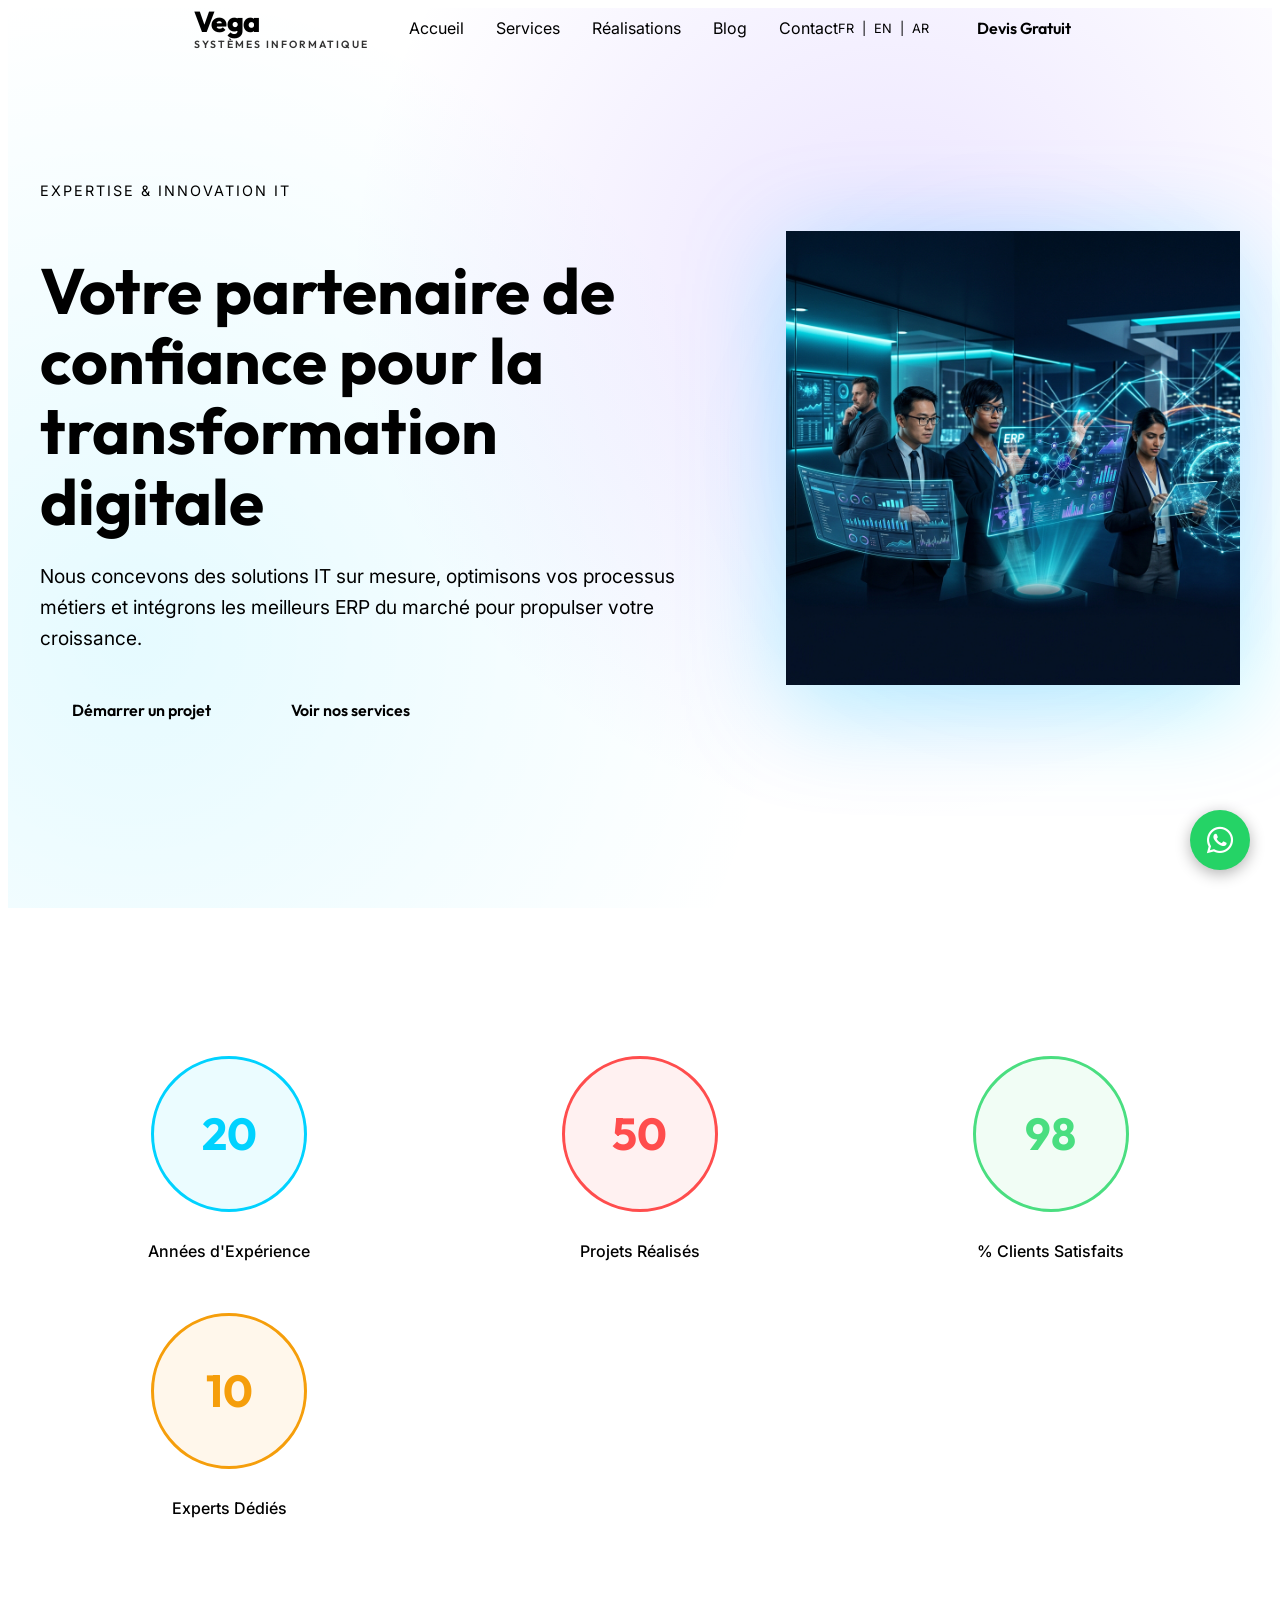
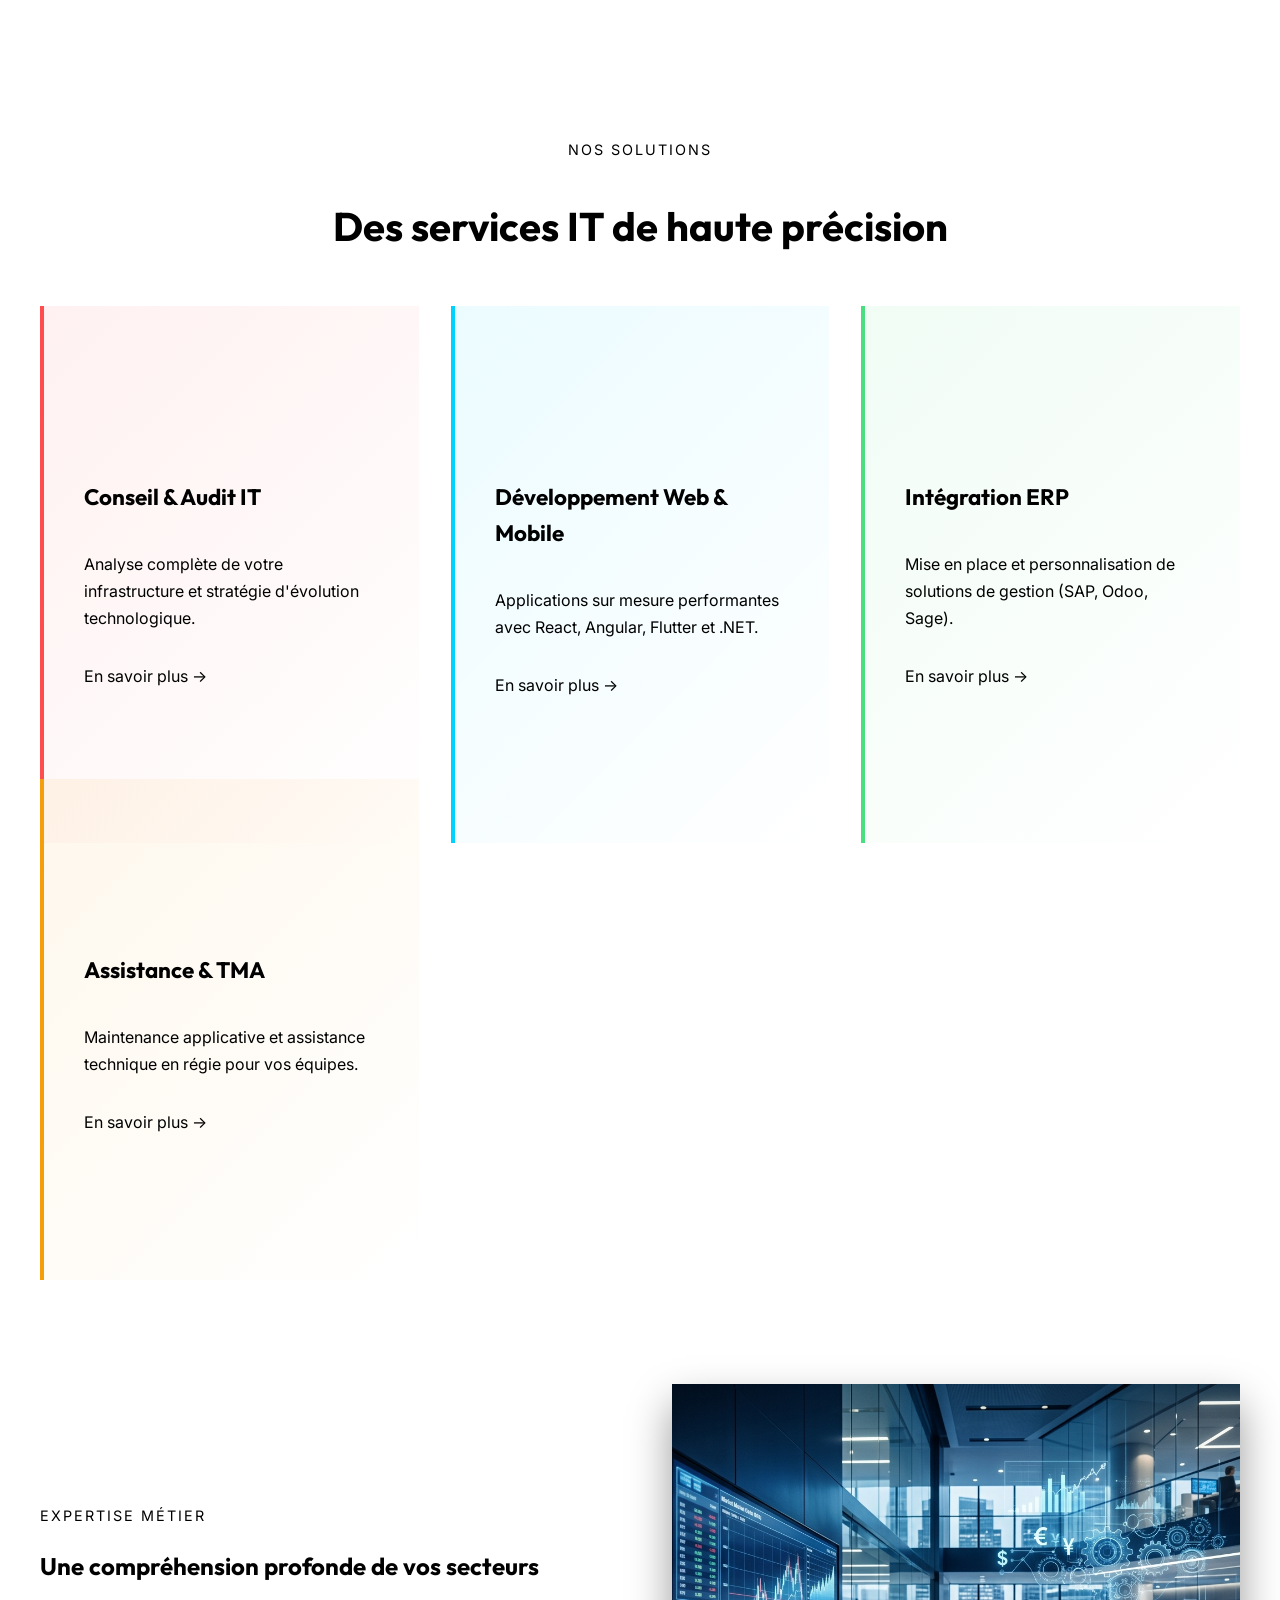
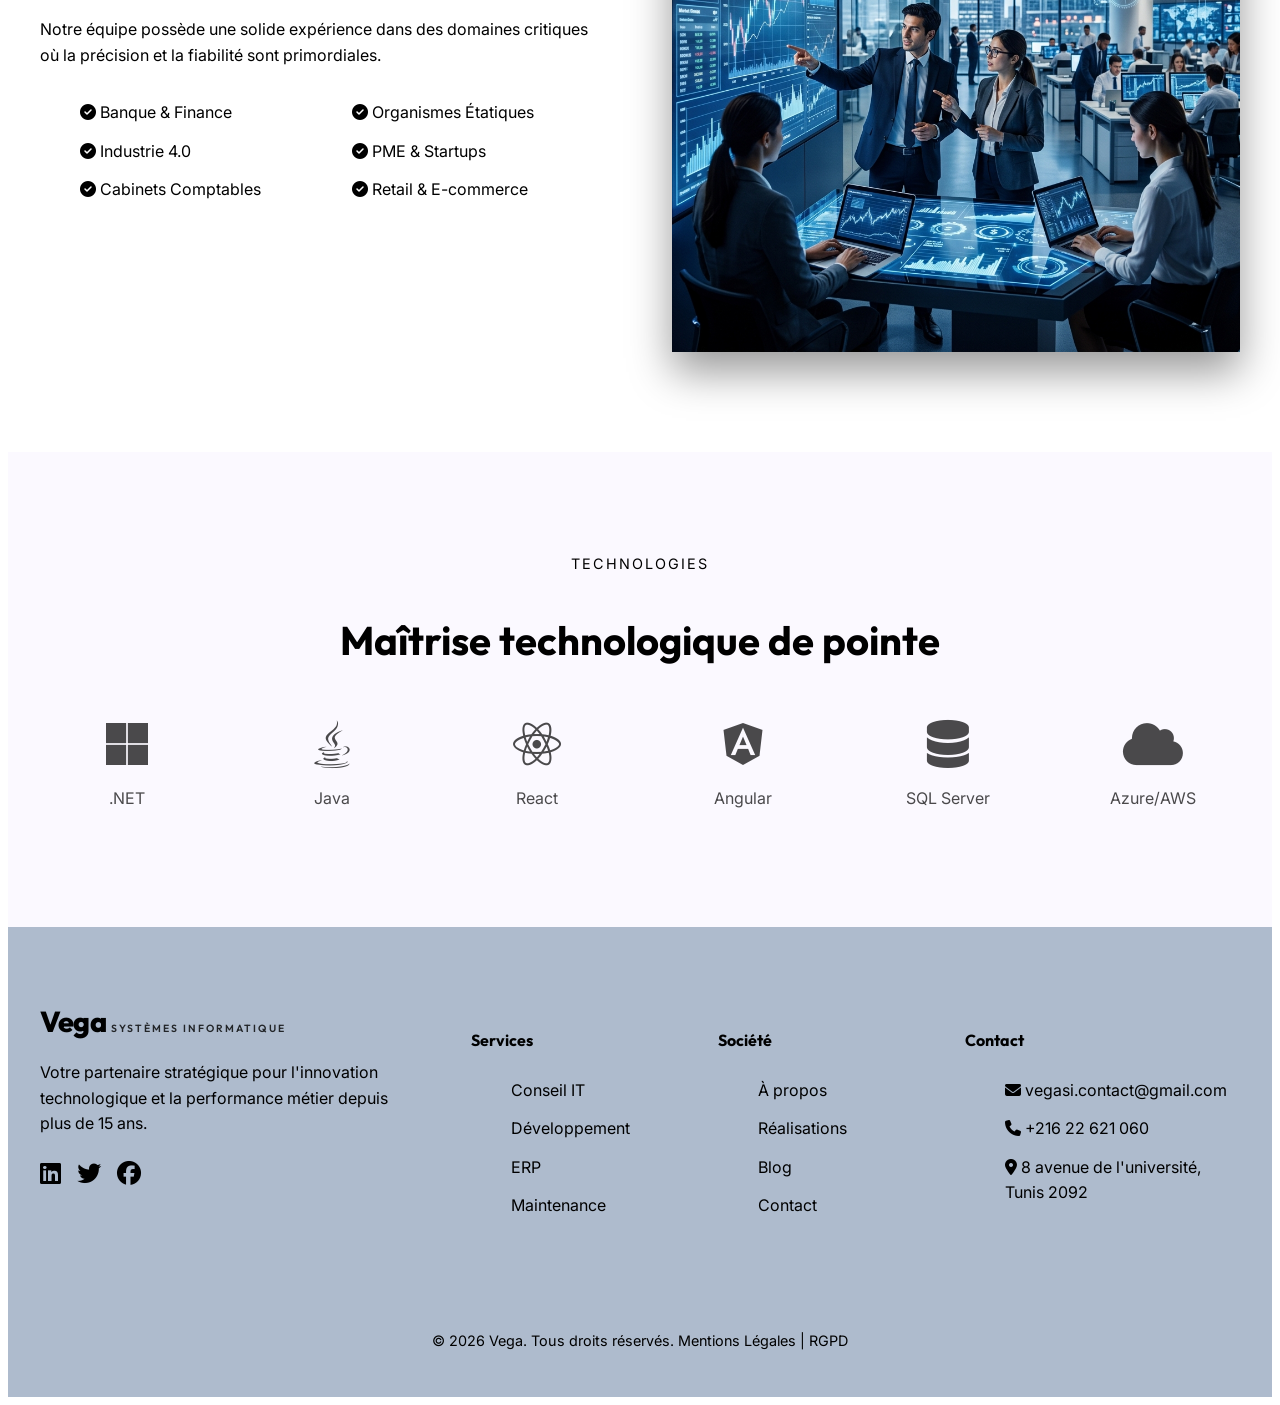
<file: index.html>
<!DOCTYPE html>
<html lang="fr">

<head>
    <meta charset="UTF-8">
    <meta name="viewport" content="width=device-width, initial-scale=1.0">
    <title>Vega | Transformation Digitale & Solutions IT Premium</title>

    <!-- SEO Meta Tags -->
    <meta name="description"
        content="Vega accompagne les entreprises dans leur transformation digitale. Conseil IT, Audit, Développement d'applications sur mesure (Web, Mobile, Desktop) et expertise ERP.">
    <meta name="keywords"
        content="société informatique, développement web, ERP, audit informatique, transformation digitale, développement mobile, TMA, intégration ERP">
    <meta name="author" content="Vega">

    <!-- Open Graph / Social Media -->
    <meta property="og:type" content="website">
    <meta property="og:url" content="https://vegasyetemesinformatique.tn/">
    <meta property="og:title" content="Vega | Partenaire de votre Transformation Digitale">
    <meta property="og:description"
        content="Expertise technique et métier pour PME, Banques et Industries. Développement sur mesure et solutions ERP.">
    <meta property="og:image" content="assets/images/hero.png">

    <!-- Favicon -->
    <link rel="icon" type="image/png" href="assets/images/favicon.png">

    <!-- Fonts & CSS -->
    <link rel="stylesheet" href="assets/css/style.css">
    <link rel="stylesheet" href="assets/css/animations.css">

    <!-- Font Awesome for icons -->
    <link rel="stylesheet" href="https://cdnjs.cloudflare.com/ajax/libs/font-awesome/6.4.0/css/all.min.css">

    <!-- Schema.org JSON-LD -->
    <script type="application/ld+json">
    {
      "@context": "https://schema.org",
      "@type": "ProfessionalService",
      "name": "Vega",
      "image": "assets/images/hero.png",
      "@id": "",
      "url": "https://vegasyetemesinformatique.tn/",
      "telephone": "+21622621060",
      "address": {
        "@type": "PostalAddress",
        "streetAddress": "8 avenue de l'université",
        "addressLocality": "Tunis",
        "postalCode": "2092",
        "addressCountry": "TN"
      },
      "openingHoursSpecification": {
        "@type": "OpeningHoursSpecification",
        "dayOfWeek": [
          "Monday",
          "Tuesday",
          "Wednesday",
          "Thursday",
          "Friday"
        ],
        "opens": "09:00",
        "closes": "18:00"
      },
      "sameAs": [
        "https://linkedin.com/company/vega-systèmes-informatique"
      ]
    }
    </script>
</head>

<body>

    <!-- Header -->
    <header>
        <div class="container">
            <nav>
                <a href="index.html" class="logo">Vega <small>Systèmes Informatique</small></a>
                <ul class="nav-links">
                    <li><a href="index.html">Accueil</a></li>
                    <li><a href="services.html">Services</a></li>
                    <li><a href="projects.html">Réalisations</a></li>
                    <li><a href="blog.html">Blog</a></li>
                    <li><a href="contact.html">Contact</a></li>
                </ul>
                <div class="nav-cta" style="display: flex; align-items: center;">
                    <div class="lang-switcher">
                        <a href="#">FR</a> | <a href="#">EN</a> | <a href="#">AR</a>
                    </div>
                    <a href="contact.html" class="btn btn-primary">Devis Gratuit</a>
                </div>
            </nav>
        </div>
    </header>

    <!-- Hero Section -->
    <section class="hero">
        <div class="container">
            <div class="hero-grid"
                style="display: grid; grid-template-columns: 1.2fr 0.8fr; align-items: center; gap: 4rem;">
                <div class="hero-content reveal">
                    <span class="section-subtitle" style="text-align: left;">Expertise & Innovation IT</span>
                    <h1>Votre partenaire de confiance pour la <span>transformation digitale</span></h1>
                    <p>Nous concevons des solutions IT sur mesure, optimisons vos processus métiers et intégrons les
                        meilleurs ERP du marché pour propulser votre croissance.</p>
                    <div class="hero-btns">
                        <a href="contact.html" class="btn btn-primary pulse">Démarrer un projet</a>
                        <a href="services.html" class="btn btn-outline">Voir nos services</a>
                    </div>
                </div>
                <div class="hero-img-wrapper float-anim reveal delay-2">
                    <div class="hero-blob"></div>
                    <img src="assets/images/hero.png" alt="Transformation Digitale IT"
                        style="position: relative; z-index: 2; width: 100%; filter: drop-shadow(0 20px 50px rgba(0, 210, 255, 0.3));">
                </div>
            </div>
        </div>
    </section>

    <!-- Stats Section -->
    <section class="section reveal">
        <div class="container">
            <div class="grid" style="text-align: center;">
                <div class="stat-item">
                    <div class="stat-circle stat-circle--cyan">
                        <h2 class="stat-number" data-target="20">20</h2>
                    </div>
                    <p>Années d'Expérience</p>
                </div>
                <div class="stat-item">
                    <div class="stat-circle stat-circle--red">
                        <h2 class="stat-number" data-target="50">50+</h2>
                    </div>
                    <p>Projets Réalisés</p>
                </div>
                <div class="stat-item">
                    <div class="stat-circle stat-circle--green">
                        <h2 class="stat-number" data-target="98">98%</h2>
                    </div>
                    <p>% Clients Satisfaits</p>
                </div>
                <div class="stat-item">
                    <div class="stat-circle stat-circle--orange">
                        <h2 class="stat-number" data-target="10">10+</h2>
                    </div>
                    <p>Experts Dédiés</p>
                </div>
            </div>
        </div>
    </section>

    <!-- Services Overview -->
    <section class="section" id="services" style="background: var(--bg-dark-alt);">
        <div class="container">
            <span class="section-subtitle">Nos Solutions</span>
            <h2 class="section-title reveal">Des services IT de haute précision</h2>
            <div class="grid">
                <!-- Service 1 -->
                <div class="card reveal delay-1 glass-hover" style="border-left: 4px solid #ff4d4d; background: linear-gradient(135deg, rgba(255, 77, 77, 0.08), transparent);">
                    <div class="card-icon"><i class="fas fa-lightbulb"></i></div>
                    <h3>Conseil & Audit IT</h3>
                    <p>Analyse complète de votre infrastructure et stratégie d'évolution technologique.</p>
                    <a href="services.html#conseil"
                        style="color: var(--primary); display: inline-block; margin-top: 1rem;">En savoir plus →</a>
                </div>
                <!-- Service 2 -->
                <div class="card reveal delay-2 glass-hover" style="border-left: 4px solid #00d2ff; background: linear-gradient(135deg, rgba(0, 210, 255, 0.08), transparent);">
                    <div class="card-icon"><i class="fas fa-code"></i></div>
                    <h3>Développement Web & Mobile</h3>
                    <p>Applications sur mesure performantes avec React, Angular, Flutter et .NET.</p>
                    <a href="services.html#dev"
                        style="color: var(--primary); display: inline-block; margin-top: 1rem;">En savoir plus →</a>
                </div>
                <!-- Service 3 -->
                <div class="card reveal delay-3 glass-hover" style="border-left: 4px solid #4ade80; background: linear-gradient(135deg, rgba(74, 222, 128, 0.08), transparent);">
                    <div class="card-icon"><i class="fas fa-database"></i></div>
                    <h3>Intégration ERP</h3>
                    <p>Mise en place et personnalisation de solutions de gestion (SAP, Odoo, Sage).</p>
                    <a href="services.html#erp"
                        style="color: var(--primary); display: inline-block; margin-top: 1rem;">En savoir plus →</a>
                </div>
                <!-- Service 4 -->
                <div class="card reveal delay-4 glass-hover" style="border-left: 4px solid #f59e0b; background: linear-gradient(135deg, rgba(245, 158, 11, 0.08), transparent);">
                    <div class="card-icon"><i class="fas fa-users-cog"></i></div>
                    <h3>Assistance & TMA</h3>
                    <p>Maintenance applicative et assistance technique en régie pour vos équipes.</p>
                    <a href="services.html#tma"
                        style="color: var(--primary); display: inline-block; margin-top: 1rem;">En savoir plus →</a>
                </div>
            </div>
        </div>
    </section>

    <!-- Expertise Métiers -->
    <section class="section">
        <div class="container">
            <div style="display: flex; align-items: center; gap: 4rem; flex-wrap: wrap;">
                <div style="flex: 1; min-width: 300px;" class="reveal">
                    <span class="section-subtitle" style="text-align: left;">Expertise Métier</span>
                    <h2 style="margin-bottom: 2rem;">Une compréhension profonde de vos secteurs</h2>
                    <p style="margin-bottom: 2rem; color: var(--text-dim);">Notre équipe possède une solide expérience
                        dans des domaines critiques où la précision et la fiabilité sont primordiales.</p>
                    <ul class="footer-links" style="columns: 2;">
                        <li><i class="fas fa-check-circle" style="color: var(--primary);"></i> Banque & Finance</li>
                        <li><i class="fas fa-check-circle" style="color: var(--primary);"></i> Industrie 4.0</li>
                        <li><i class="fas fa-check-circle" style="color: var(--primary);"></i> Cabinets Comptables</li>
                        <li><i class="fas fa-check-circle" style="color: var(--primary);"></i> Organismes Étatiques</li>
                        <li><i class="fas fa-check-circle" style="color: var(--primary);"></i> PME & Startups</li>
                        <li><i class="fas fa-check-circle" style="color: var(--primary);"></i> Retail & E-commerce</li>
                    </ul>
                </div>
                <div style="flex: 1; min-width: 300px;" class="reveal delay-2">
                    <img src="assets/images/expertise.png" alt="Secteurs d'activité"
                        style="border-radius: var(--border-radius); box-shadow: 0 20px 40px rgba(0,0,0,0.4);">
                </div>
            </div>
        </div>
    </section>

    <!-- Tech Stack -->
    <section class="section" style="background: rgba(124, 77, 255, 0.03);">
        <div class="container" style="text-align: center;">
            <span class="section-subtitle">Technologies</span>
            <h2 class="section-title reveal">Maîtrise technologique de pointe</h2>
            <div class="grid" style="grid-template-columns: repeat(6, 1fr); align-items: center; opacity: 0.7;">
                <div class="reveal delay-1"><i class="fab fa-microsoft" style="font-size: 3rem;"></i>
                    <p>.NET</p>
                </div>
                <div class="reveal delay-2"><i class="fab fa-java" style="font-size: 3rem;"></i>
                    <p>Java</p>
                </div>
                <div class="reveal delay-3"><i class="fab fa-react" style="font-size: 3rem;"></i>
                    <p>React</p>
                </div>
                <div class="reveal delay-4"><i class="fab fa-angular" style="font-size: 3rem;"></i>
                    <p>Angular</p>
                </div>
                <div class="reveal delay-1"><i class="fas fa-database" style="font-size: 3rem;"></i>
                    <p>SQL Server</p>
                </div>
                <div class="reveal delay-2"><i class="fas fa-cloud" style="font-size: 3rem;"></i>
                    <p>Azure/AWS</p>
                </div>
            </div>
        </div>
    </section>

    <!-- Footer -->
    <footer>
        <div class="container">
            <div class="footer-grid">
                <div class="footer-col">
                    <a href="index.html" class="logo" style="display: block; margin-bottom: 1.5rem;">Vega
                        <small>Systèmes Informatique</small></a>
                    <p>Votre partenaire stratégique pour l'innovation technologique et la performance métier depuis plus
                        de 15 ans.</p>
                    <div style="margin-top: 1.5rem; display: flex; gap: 1rem;">
                        <a href="#"><i class="fab fa-linkedin" style="font-size: 1.5rem;"></i></a>
                        <a href="#"><i class="fab fa-twitter" style="font-size: 1.5rem;"></i></a>
                        <a href="#"><i class="fab fa-facebook" style="font-size: 1.5rem;"></i></a>
                    </div>
                </div>
                <div class="footer-col">
                    <h4>Services</h4>
                    <ul class="footer-links">
                        <li><a href="services.html#conseil">Conseil IT</a></li>
                        <li><a href="services.html#dev">Développement</a></li>
                        <li><a href="services.html#erp">ERP</a></li>
                        <li><a href="services.html#tma">Maintenance</a></li>
                    </ul>
                </div>
                <div class="footer-col">
                    <h4>Société</h4>
                    <ul class="footer-links">
                        <li><a href="#">À propos</a></li>
                        <li><a href="projects.html">Réalisations</a></li>
                        <li><a href="blog.html">Blog</a></li>
                        <li><a href="contact.html">Contact</a></li>
                    </ul>
                </div>
                <div class="footer-col">
                    <h4>Contact</h4>
                    <ul class="footer-links">
                        <li><i class="fas fa-envelope"></i> vegasi.contact@gmail.com</li>
                        <li><i class="fas fa-phone"></i> +216 22 621 060</li>
                        <li><i class="fas fa-map-marker-alt"></i> 8 avenue de l'université, Tunis 2092</li>
                    </ul>
                </div>
            </div>
            <div class="footer-bottom">
                <p>&copy; 2026 Vega. Tous droits réservés. <a href="#">Mentions Légales</a> | <a href="#">RGPD</a></p>
            </div>
        </div>
    </footer>

    <!-- WhatsApp Button -->
    <a href="https://wa.me/21622621060" class="whatsapp-float" target="_blank">
        <i class="fab fa-whatsapp"></i>
    </a>

    <!-- Back to Top -->
    <a href="#" id="backToTop" style="position: fixed; bottom: 100px; right: 30px; display: none;"><i
            class="fas fa-chevron-up"></i></a>

    <!-- Scripts -->
    <script src="assets/js/main.js"></script>
    <script src="assets/js/animations.js"></script>
</body>

</html>
</file>
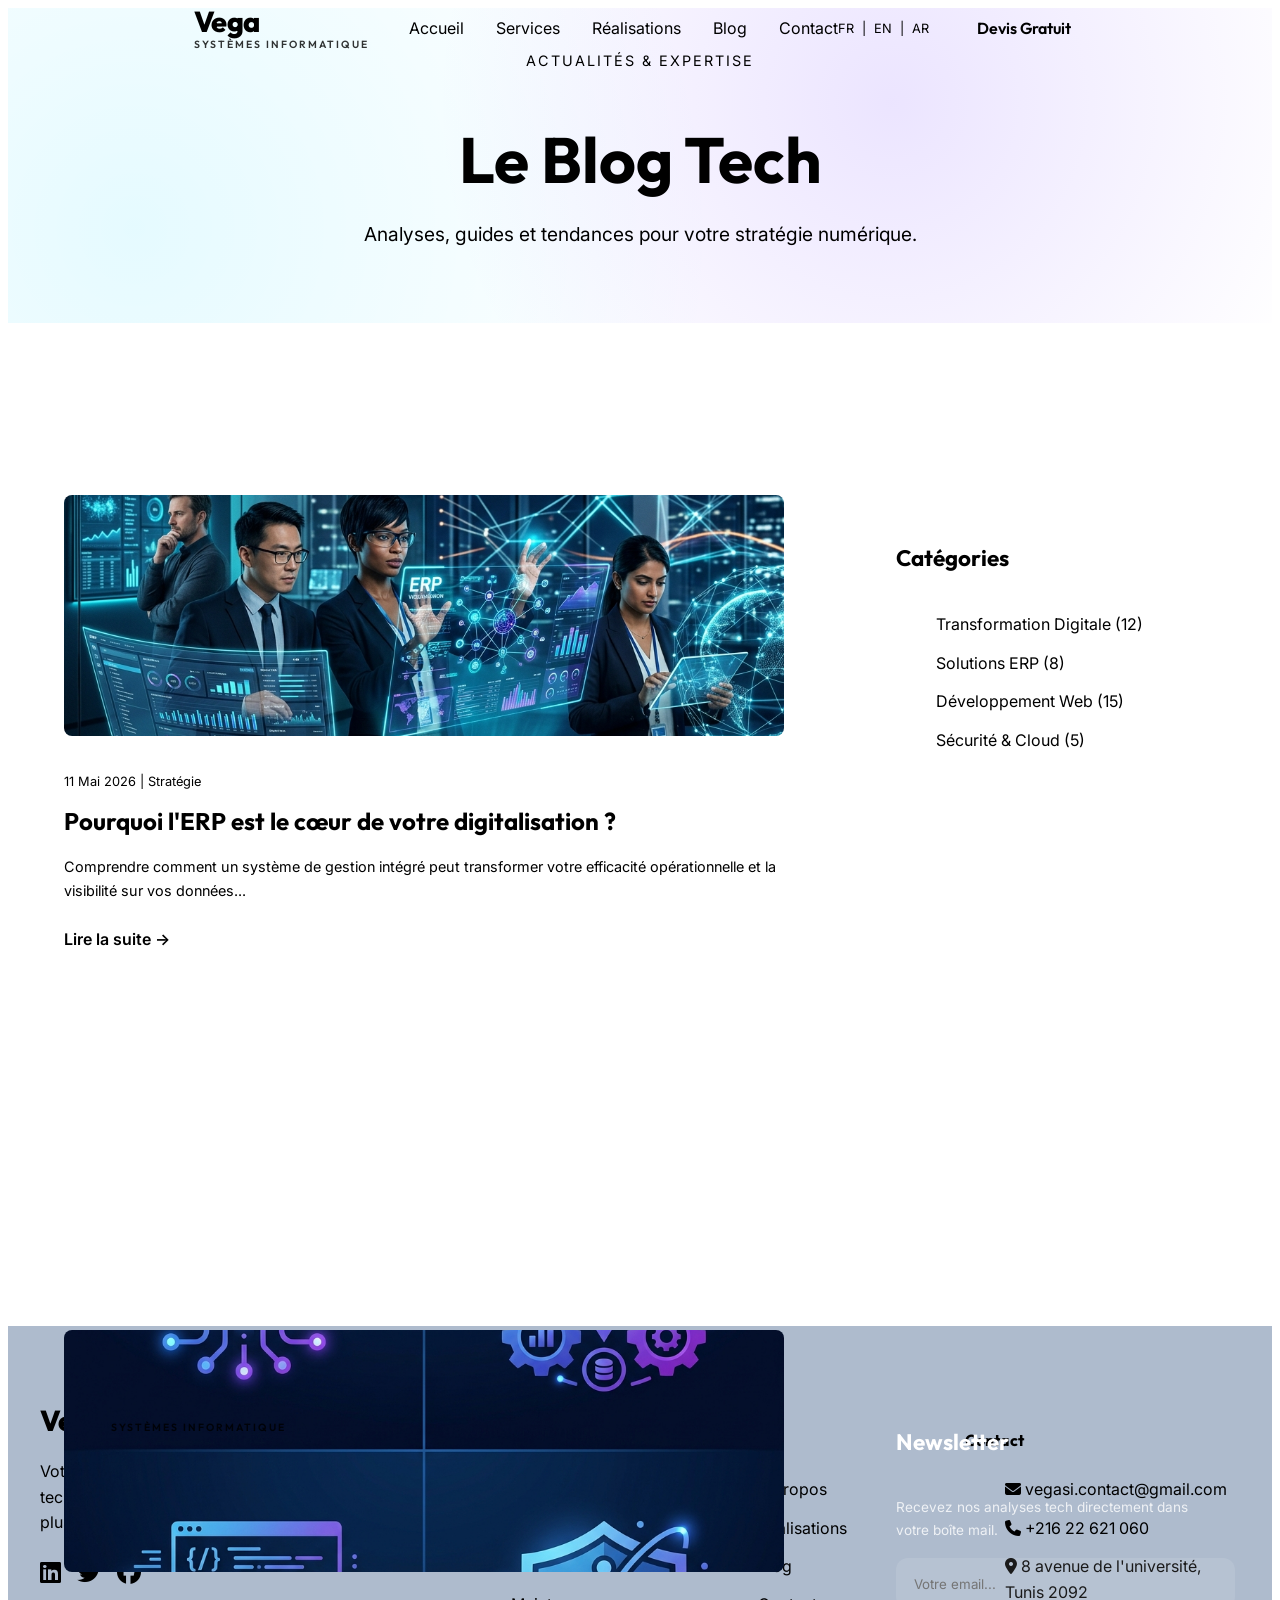
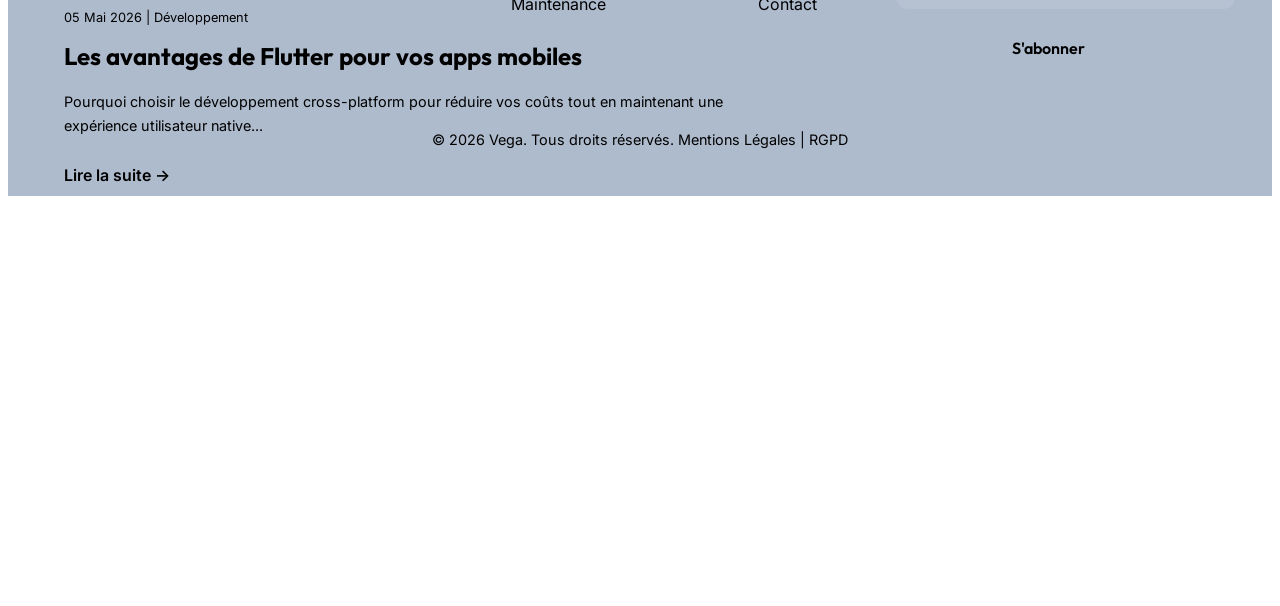
<file: blog.html>
<!DOCTYPE html>
<html lang="fr">
<head>
    <meta charset="UTF-8">
    <meta name="viewport" content="width=device-width, initial-scale=1.0">
    <title>Blog IT & Transformation Digitale | Vega</title>
    <meta name="description" content="Découvrez les dernières tendances IT : ERP, Cybersécurité, Intelligence Artificielle et Transformation Digitale des entreprises.">
    <link rel="stylesheet" href="assets/css/style.css">
    <link rel="stylesheet" href="assets/css/animations.css">
    <link rel="stylesheet" href="https://cdnjs.cloudflare.com/ajax/libs/font-awesome/6.4.0/css/all.min.css">
</head>
<body>

    <!-- Header -->
    <header>
        <div class="container">
            <nav>
                <a href="index.html" class="logo">Vega <small>Systèmes Informatique</small></a>
                <ul class="nav-links">
                    <li><a href="index.html">Accueil</a></li>
                    <li><a href="services.html">Services</a></li>
                    <li><a href="projects.html">Réalisations</a></li>
                    <li><a href="blog.html" class="active">Blog</a></li>
                    <li><a href="contact.html">Contact</a></li>
                </ul>
                <div class="nav-cta" style="display: flex; align-items: center;">
                    <div class="lang-switcher">
                        <a href="#">FR</a> | <a href="#">EN</a> | <a href="#">AR</a>
                    </div>
                    <a href="contact.html" class="btn btn-primary">Devis Gratuit</a>
                </div>
            </nav>
        </div>
    </header>

    <!-- Page Header -->
    <section class="hero" style="height: 35vh; min-height: 250px;">
        <div class="container" style="text-align: center;">
            <div class="reveal">
                <span class="section-subtitle">Actualités & Expertise</span>
                <h1>Le Blog <span>Tech</span></h1>
                <p>Analyses, guides et tendances pour votre stratégie numérique.</p>
            </div>
        </div>
    </section>

    <!-- Blog Content -->
    <section class="section">
        <div class="container">
            <div class="grid" style="grid-template-columns: 2fr 1fr; gap: 3rem;">
                
                <!-- Articles List -->
                <div class="reveal">
                    
                    <!-- Article 1 -->
                    <article class="card" style="margin-bottom: 2rem; display: flex; gap: 2rem; flex-wrap: wrap; padding: 1.5rem;">
                        <div style="flex: 1; min-width: 200px; height: 200px; background: url('assets/images/hero.png') center/cover; border-radius: 8px;"></div>
                        <div style="flex: 2; min-width: 250px;">
                            <span style="color: var(--primary); font-size: 0.8rem;">11 Mai 2026 | Stratégie</span>
                            <h2 style="font-size: 1.5rem; margin: 0.5rem 0;">Pourquoi l'ERP est le cœur de votre digitalisation ?</h2>
                            <p style="font-size: 0.9rem; color: var(--text-dim); margin-bottom: 1.5rem;">Comprendre comment un système de gestion intégré peut transformer votre efficacité opérationnelle et la visibilité sur vos données...</p>
                            <a href="#" style="color: var(--primary); font-weight: 600;">Lire la suite →</a>
                        </div>
                    </article>

                    <!-- Article 2 -->
                    <article class="card" style="margin-bottom: 2rem; display: flex; gap: 2rem; flex-wrap: wrap; padding: 1.5rem;">
                        <div style="flex: 1; min-width: 200px; height: 200px; background: url('assets/images/services.png') center/cover; border-radius: 8px;"></div>
                        <div style="flex: 2; min-width: 250px;">
                            <span style="color: var(--primary); font-size: 0.8rem;">05 Mai 2026 | Développement</span>
                            <h2 style="font-size: 1.5rem; margin: 0.5rem 0;">Les avantages de Flutter pour vos apps mobiles</h2>
                            <p style="font-size: 0.9rem; color: var(--text-dim); margin-bottom: 1.5rem;">Pourquoi choisir le développement cross-platform pour réduire vos coûts tout en maintenant une expérience utilisateur native...</p>
                            <a href="#" style="color: var(--primary); font-weight: 600;">Lire la suite →</a>
                        </div>
                    </article>

                </div>

                <!-- Sidebar -->
                <aside class="reveal delay-1">
                    <div class="card" style="margin-bottom: 2rem;">
                        <h3>Catégories</h3>
                        <ul class="footer-links" style="margin-top: 1rem;">
                            <li><a href="#">Transformation Digitale (12)</a></li>
                            <li><a href="#">Solutions ERP (8)</a></li>
                            <li><a href="#">Développement Web (15)</a></li>
                            <li><a href="#">Sécurité & Cloud (5)</a></li>
                        </ul>
                    </div>

                    <div class="card" style="background: linear-gradient(135deg, var(--primary-alt), var(--bg-dark));">
                        <h3 style="color: white;">Newsletter</h3>
                        <p style="font-size: 0.85rem; color: rgba(255,255,255,0.8); margin: 1rem 0;">Recevez nos analyses tech directement dans votre boîte mail.</p>
                        <input type="email" class="form-control" placeholder="Votre email..." style="margin-bottom: 1rem; background: rgba(255,255,255,0.1);">
                        <button class="btn btn-primary" style="width: 100%;">S'abonner</button>
                    </div>
                </aside>

            </div>
        </div>
    </section>

    <!-- Footer -->
    <footer>
        <div class="container">
            <div class="footer-grid">
                <div class="footer-col">
                    <a href="index.html" class="logo" style="display: block; margin-bottom: 1.5rem;">Vega
                        <small>Systèmes Informatique</small></a>
                    <p>Votre partenaire stratégique pour l'innovation technologique et la performance métier depuis plus
                        de 15 ans.</p>
                    <div style="margin-top: 1.5rem; display: flex; gap: 1rem;">
                        <a href="#"><i class="fab fa-linkedin" style="font-size: 1.5rem;"></i></a>
                        <a href="#"><i class="fab fa-twitter" style="font-size: 1.5rem;"></i></a>
                        <a href="#"><i class="fab fa-facebook" style="font-size: 1.5rem;"></i></a>
                    </div>
                </div>
                <div class="footer-col">
                    <h4>Services</h4>
                    <ul class="footer-links">
                        <li><a href="services.html#conseil">Conseil IT</a></li>
                        <li><a href="services.html#dev">Développement</a></li>
                        <li><a href="services.html#erp">ERP</a></li>
                        <li><a href="services.html#tma">Maintenance</a></li>
                    </ul>
                </div>
                <div class="footer-col">
                    <h4>Société</h4>
                    <ul class="footer-links">
                        <li><a href="#">À propos</a></li>
                        <li><a href="projects.html">Réalisations</a></li>
                        <li><a href="blog.html">Blog</a></li>
                        <li><a href="contact.html">Contact</a></li>
                    </ul>
                </div>
                <div class="footer-col">
                    <h4>Contact</h4>
                    <ul class="footer-links">
                        <li><i class="fas fa-envelope"></i> vegasi.contact@gmail.com</li>
                        <li><i class="fas fa-phone"></i> +216 22 621 060</li>
                        <li><i class="fas fa-map-marker-alt"></i> 8 avenue de l'université, Tunis 2092</li>
                    </ul>
                </div>
            </div>
            <div class="footer-bottom">
                <p>&copy; 2026 Vega. Tous droits réservés. <a href="#">Mentions Légales</a> | <a href="#">RGPD</a></p>
            </div>
        </div>
    </footer>

    <script src="assets/js/main.js"></script>
    <script src="assets/js/animations.js"></script>
</body>
</html>
</file>
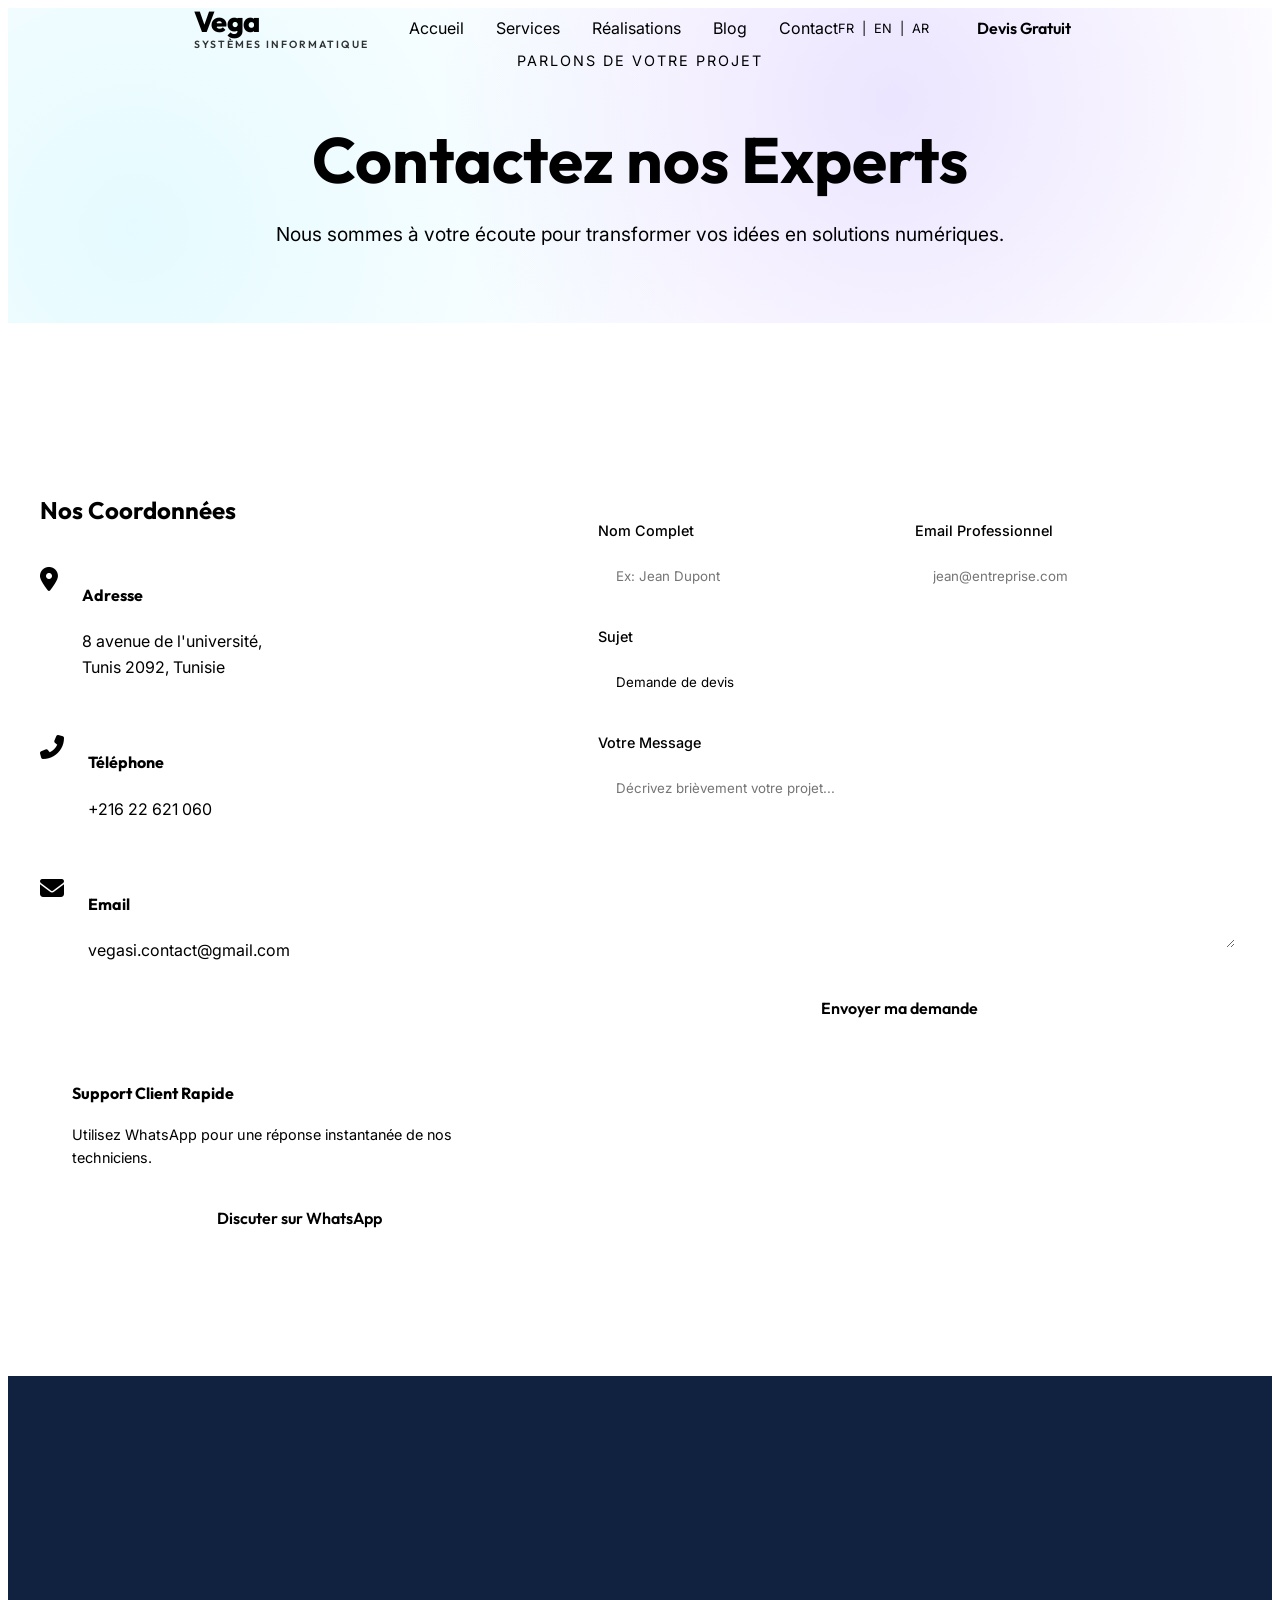
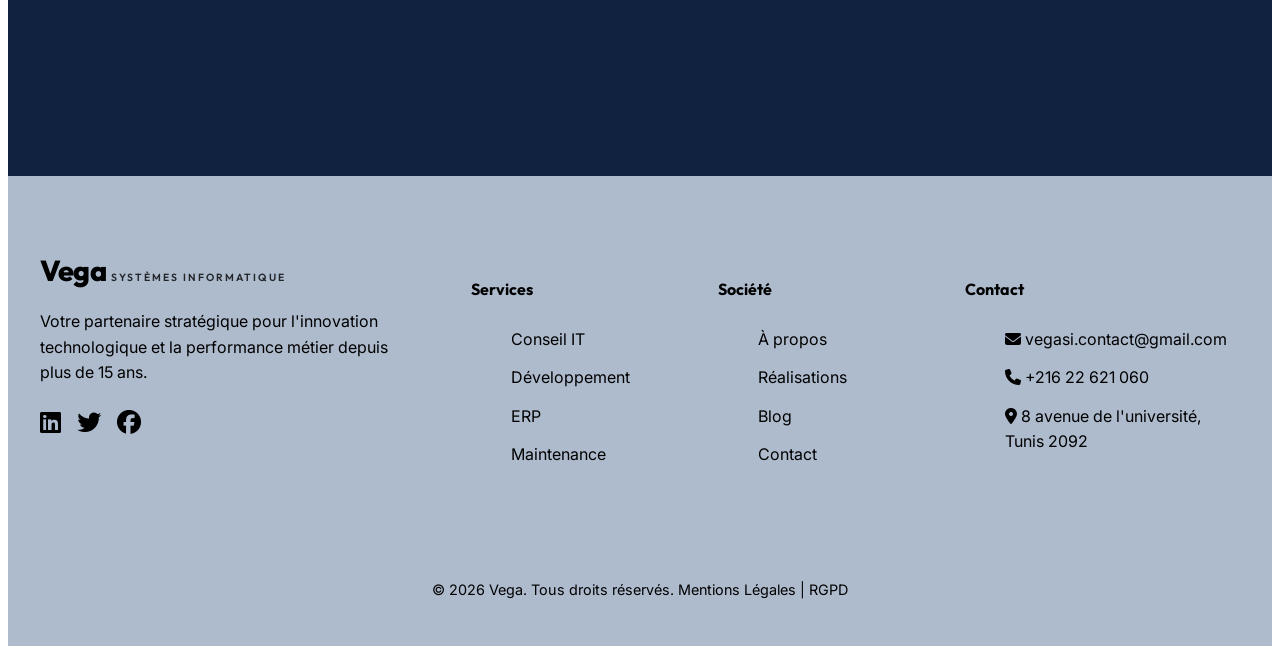
<file: contact.html>
<!DOCTYPE html>
<html lang="fr">

<head>
    <meta charset="UTF-8">
    <meta name="viewport" content="width=device-width, initial-scale=1.0">
    <title>Contactez-nous | Demandez un Devis IT | Vega</title>
    <meta name="description"
        content="Contactez les experts de Vega pour vos projets de transformation digitale, développement logiciel ou intégration ERP. Réponse sous 24h.">
    <link rel="stylesheet" href="assets/css/style.css">
    <link rel="stylesheet" href="assets/css/animations.css">
    <link rel="stylesheet" href="https://cdnjs.cloudflare.com/ajax/libs/font-awesome/6.4.0/css/all.min.css">
</head>

<body>

    <!-- Header -->
    <header>
        <div class="container">
            <nav>
                <a href="index.html" class="logo">Vega <small>Systèmes Informatique</small></a>
                <ul class="nav-links">
                    <li><a href="index.html">Accueil</a></li>
                    <li><a href="services.html">Services</a></li>
                    <li><a href="projects.html">Réalisations</a></li>
                    <li><a href="blog.html">Blog</a></li>
                    <li><a href="contact.html" class="active">Contact</a></li>
                </ul>
                <div class="nav-cta" style="display: flex; align-items: center;">
                    <div class="lang-switcher">
                        <a href="#">FR</a> | <a href="#">EN</a> | <a href="#">AR</a>
                    </div>
                    <a href="contact.html" class="btn btn-primary">Devis Gratuit</a>
                </div>
            </nav>
        </div>
    </header>

    <!-- Page Header -->
    <section class="hero" style="height: 35vh; min-height: 250px;">
        <div class="container" style="text-align: center;">
            <div class="reveal">
                <span class="section-subtitle">Parlons de votre projet</span>
                <h1>Contactez nos <span>Experts</span></h1>
                <p>Nous sommes à votre écoute pour transformer vos idées en solutions numériques.</p>
            </div>
        </div>
    </section>

    <!-- Contact Content -->
    <section class="section">
        <div class="container">
            <div class="grid" style="grid-template-columns: 1fr 1.5fr; gap: 4rem;">

                <!-- Info Column -->
                <div class="reveal">
                    <h2 style="margin-bottom: 2rem;">Nos Coordonnées</h2>

                    <div style="display: flex; gap: 1.5rem; margin-bottom: 2rem;">
                        <div style="color: var(--primary); font-size: 1.5rem;"><i class="fas fa-map-marker-alt"></i>
                        </div>
                        <div>
                            <h4>Adresse</h4>
                            <p style="color: var(--text-dim);">8 avenue de l'université,<br>Tunis 2092, Tunisie</p>
                        </div>
                    </div>

                    <div style="display: flex; gap: 1.5rem; margin-bottom: 2rem;">
                        <div style="color: var(--primary); font-size: 1.5rem;"><i class="fas fa-phone-alt"></i></div>
                        <div>
                            <h4>Téléphone</h4>
                            <p style="color: var(--text-dim);">+216 22 621 060</p>
                        </div>
                    </div>

                    <div style="display: flex; gap: 1.5rem; margin-bottom: 2rem;">
                        <div style="color: var(--primary); font-size: 1.5rem;"><i class="fas fa-envelope"></i></div>
                        <div>
                            <h4>Email</h4>
                            <p style="color: var(--text-dim);">vegasi.contact@gmail.com</p>
                        </div>
                    </div>

                    <div
                        style="margin-top: 3rem; padding: 2rem; border-radius: var(--border-radius); background: linear-gradient(135deg, var(--bg-dark-alt), rgba(0, 210, 255, 0.05)); border: 1px solid var(--glass-border);">
                        <h4 style="margin-bottom: 1rem;">Support Client Rapide</h4>
                        <p style="font-size: 0.9rem; color: var(--text-dim); margin-bottom: 1.5rem;">Utilisez WhatsApp
                            pour une réponse instantanée de nos techniciens.</p>
                        <a href="https://wa.me/21622621060" class="btn btn-primary"
                            style="width: 100%; text-align: center;">Discuter sur WhatsApp</a>
                    </div>
                </div>

                <!-- Form Column -->
                <div class="reveal delay-1">
                    <div class="card">
                        <form id="contactForm">
                            <div class="grid" style="grid-template-columns: 1fr 1fr; margin-top: 0;">
                                <div class="form-group">
                                    <label for="name">Nom Complet</label>
                                    <input type="text" id="name" class="form-control" placeholder="Ex: Jean Dupont"
                                        required>
                                </div>
                                <div class="form-group">
                                    <label for="email">Email Professionnel</label>
                                    <input type="email" id="email" class="form-control"
                                        placeholder="jean@entreprise.com" required>
                                </div>
                            </div>
                            <div class="form-group">
                                <label for="subject">Sujet</label>
                                <select id="subject" class="form-control">
                                    <option value="devis">Demande de devis</option>
                                    <option value="conseil">Conseil & Audit</option>
                                    <option value="erp">Intégration ERP</option>
                                    <option value="autre">Autre demande</option>
                                </select>
                            </div>
                            <div class="form-group">
                                <label for="message">Votre Message</label>
                                <textarea id="message" class="form-control"
                                    placeholder="Décrivez brièvement votre projet..."></textarea>
                            </div>
                            <button type="submit" class="btn btn-primary" style="width: 100%; padding: 1.2rem;">Envoyer
                                ma demande</button>
                        </form>
                    </div>
                </div>

            </div>
        </div>
    </section>

    <!-- Map Section (Iframe Placeholder) -->
    <section class="section" style="padding: 0;">
        <div style="width: 100%; height: 400px; background: #112240; position: relative; overflow: hidden;">
            <iframe src="https://www.google.com/maps?q=36.83633705183418,10.144213698674227&hl=fr&z=15&output=embed"
                width="100%" height="400" style="border:0; filter: invert(90%) hue-rotate(180deg) contrast(90%);"
                allowfullscreen="" loading="lazy">
            </iframe>
        </div>
    </section>

    <!-- Footer -->
    <footer>
        <div class="container">
            <div class="footer-grid">
                <div class="footer-col">
                    <a href="index.html" class="logo" style="display: block; margin-bottom: 1.5rem;">Vega
                        <small>Systèmes Informatique</small></a>
                    <p>Votre partenaire stratégique pour l'innovation technologique et la performance métier depuis plus
                        de 15 ans.</p>
                    <div style="margin-top: 1.5rem; display: flex; gap: 1rem;">
                        <a href="#"><i class="fab fa-linkedin" style="font-size: 1.5rem;"></i></a>
                        <a href="#"><i class="fab fa-twitter" style="font-size: 1.5rem;"></i></a>
                        <a href="#"><i class="fab fa-facebook" style="font-size: 1.5rem;"></i></a>
                    </div>
                </div>
                <div class="footer-col">
                    <h4>Services</h4>
                    <ul class="footer-links">
                        <li><a href="services.html#conseil">Conseil IT</a></li>
                        <li><a href="services.html#dev">Développement</a></li>
                        <li><a href="services.html#erp">ERP</a></li>
                        <li><a href="services.html#tma">Maintenance</a></li>
                    </ul>
                </div>
                <div class="footer-col">
                    <h4>Société</h4>
                    <ul class="footer-links">
                        <li><a href="#">À propos</a></li>
                        <li><a href="projects.html">Réalisations</a></li>
                        <li><a href="blog.html">Blog</a></li>
                        <li><a href="contact.html">Contact</a></li>
                    </ul>
                </div>
                <div class="footer-col">
                    <h4>Contact</h4>
                    <ul class="footer-links">
                        <li><i class="fas fa-envelope"></i> vegasi.contact@gmail.com</li>
                        <li><i class="fas fa-phone"></i> +216 22 621 060</li>
                        <li><i class="fas fa-map-marker-alt"></i> 8 avenue de l'université, Tunis 2092</li>
                    </ul>
                </div>
            </div>
            <div class="footer-bottom">
                <p>&copy; 2026 Vega. Tous droits réservés. <a href="#">Mentions Légales</a> | <a href="#">RGPD</a></p>
            </div>
        </div>
    </footer>

    <script src="assets/js/main.js"></script>
    <script src="assets/js/animations.js"></script>
</body>

</html>
</file>
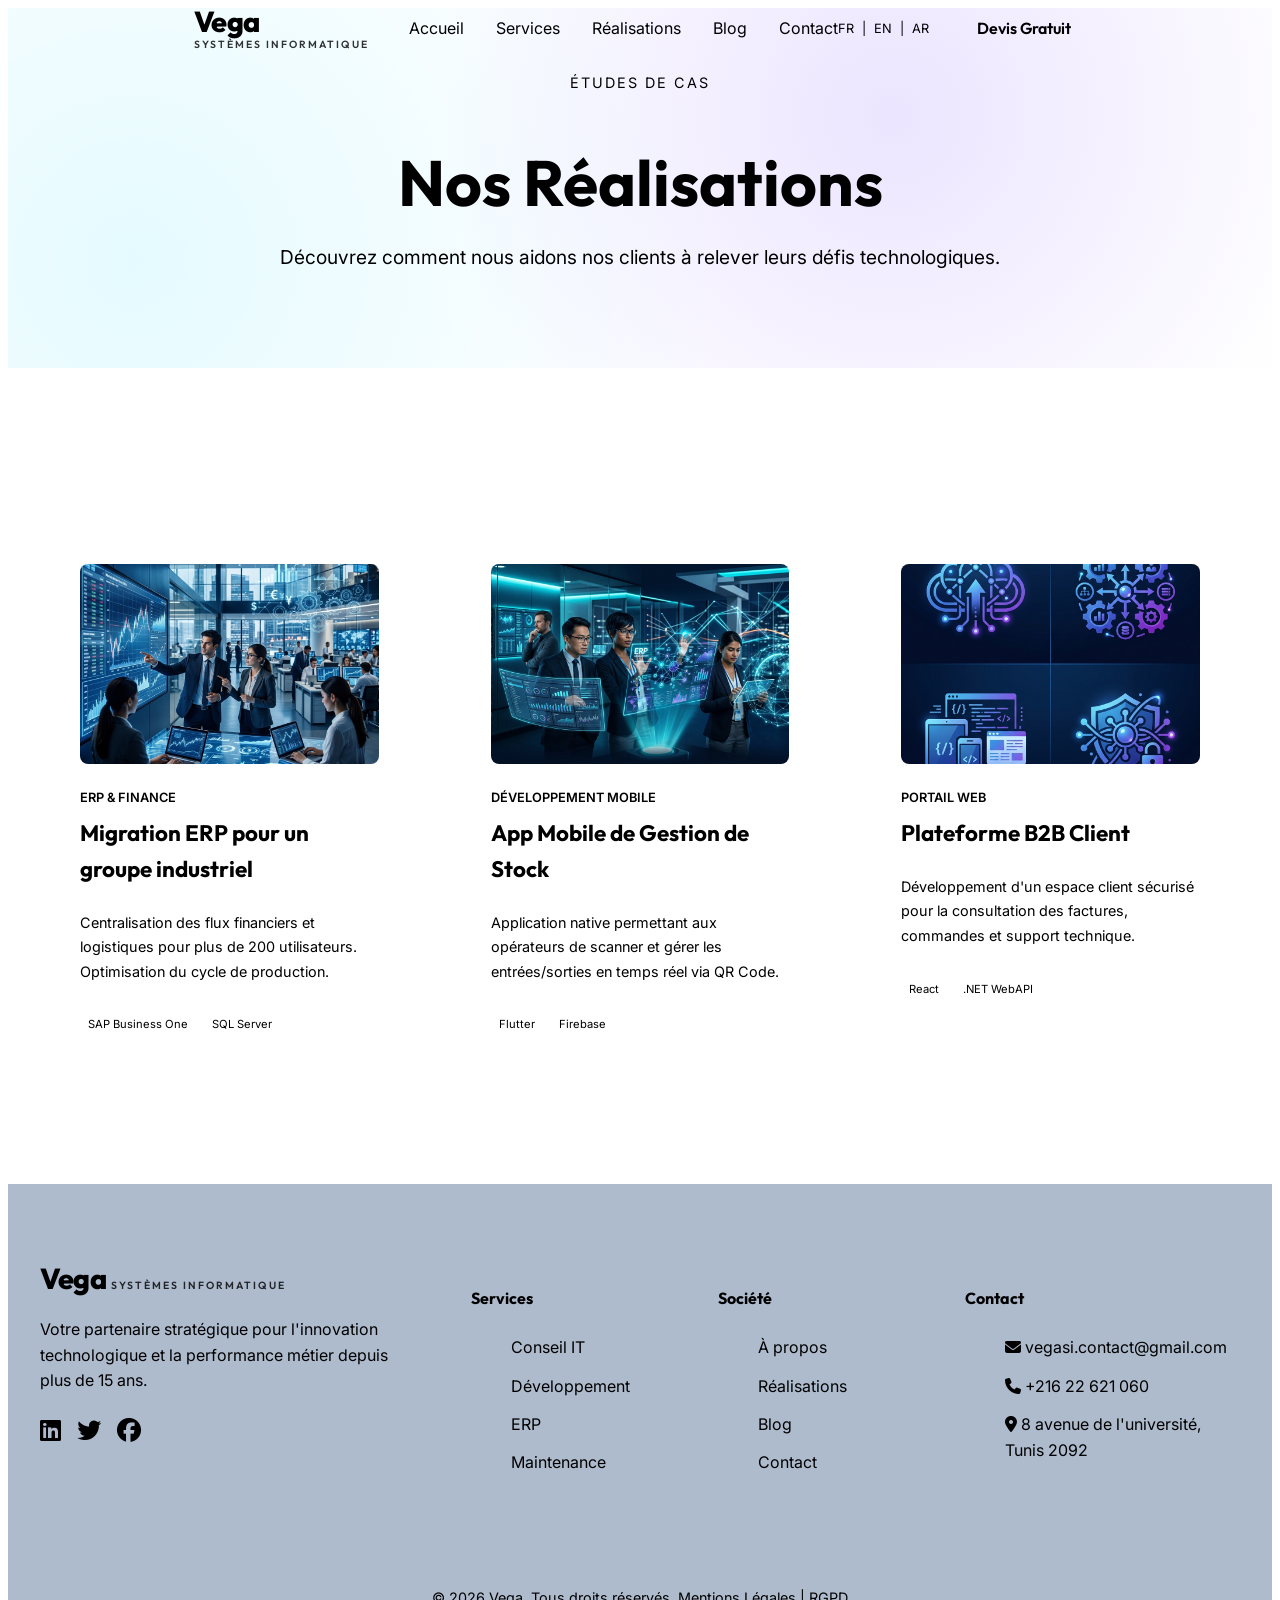
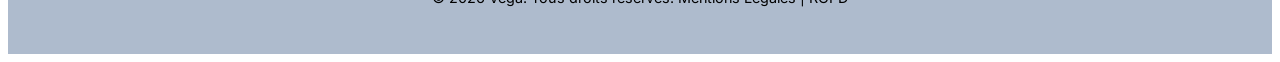
<file: projects.html>
<!DOCTYPE html>
<html lang="fr">
<head>
    <meta charset="UTF-8">
    <meta name="viewport" content="width=device-width, initial-scale=1.0">
    <title>Nos Réalisations | Projets ERP & Applications Métiers | Vega</title>
    <meta name="description" content="Découvrez les succès de Vega : études de cas en transformation digitale, intégration d'ERP et développement d'applications métiers complexes.">
    <link rel="stylesheet" href="assets/css/style.css">
    <link rel="stylesheet" href="assets/css/animations.css">
    <link rel="stylesheet" href="https://cdnjs.cloudflare.com/ajax/libs/font-awesome/6.4.0/css/all.min.css">
</head>
<body>

    <!-- Header -->
    <header>
        <div class="container">
            <nav>
                <a href="index.html" class="logo">Vega <small>Systèmes Informatique</small></a>
                <ul class="nav-links">
                    <li><a href="index.html">Accueil</a></li>
                    <li><a href="services.html">Services</a></li>
                    <li><a href="projects.html" class="active">Réalisations</a></li>
                    <li><a href="blog.html">Blog</a></li>
                    <li><a href="contact.html">Contact</a></li>
                </ul>
                <div class="nav-cta" style="display: flex; align-items: center;">
                    <div class="lang-switcher">
                        <a href="#">FR</a> | <a href="#">EN</a> | <a href="#">AR</a>
                    </div>
                    <a href="contact.html" class="btn btn-primary">Devis Gratuit</a>
                </div>
            </nav>
        </div>
    </header>

    <!-- Page Header -->
    <section class="hero" style="height: 40vh; min-height: 300px;">
        <div class="container" style="text-align: center;">
            <div class="reveal">
                <span class="section-subtitle">Études de Cas</span>
                <h1>Nos <span>Réalisations</span></h1>
                <p>Découvrez comment nous aidons nos clients à relever leurs défis technologiques.</p>
            </div>
        </div>
    </section>

    <!-- Portfolio Grid -->
    <section class="section">
        <div class="container">
            <div class="grid">
                
                <!-- Project 1 -->
                <article class="card reveal glass-hover">
                    <div style="height: 200px; background: url('assets/images/expertise.png') center/cover; border-radius: 8px; margin-bottom: 1.5rem;"></div>
                    <span style="color: var(--primary); font-size: 0.8rem; text-transform: uppercase; font-weight: 600;">ERP & Finance</span>
                    <h3 style="margin: 0.5rem 0;">Migration ERP pour un groupe industriel</h3>
                    <p style="font-size: 0.9rem; color: var(--text-dim);">Centralisation des flux financiers et logistiques pour plus de 200 utilisateurs. Optimisation du cycle de production.</p>
                    <div style="margin-top: 1rem; display: flex; gap: 0.5rem; flex-wrap: wrap;">
                        <span style="border: 1px solid var(--glass-border); padding: 2px 8px; border-radius: 4px; font-size: 0.7rem;">SAP Business One</span>
                        <span style="border: 1px solid var(--glass-border); padding: 2px 8px; border-radius: 4px; font-size: 0.7rem;">SQL Server</span>
                    </div>
                </article>

                <!-- Project 2 -->
                <article class="card reveal delay-1 glass-hover">
                    <div style="height: 200px; background: url('assets/images/hero.png') center/cover; border-radius: 8px; margin-bottom: 1.5rem;"></div>
                    <span style="color: var(--primary); font-size: 0.8rem; text-transform: uppercase; font-weight: 600;">Développement Mobile</span>
                    <h3 style="margin: 0.5rem 0;">App Mobile de Gestion de Stock</h3>
                    <p style="font-size: 0.9rem; color: var(--text-dim);">Application native permettant aux opérateurs de scanner et gérer les entrées/sorties en temps réel via QR Code.</p>
                    <div style="margin-top: 1rem; display: flex; gap: 0.5rem; flex-wrap: wrap;">
                        <span style="border: 1px solid var(--glass-border); padding: 2px 8px; border-radius: 4px; font-size: 0.7rem;">Flutter</span>
                        <span style="border: 1px solid var(--glass-border); padding: 2px 8px; border-radius: 4px; font-size: 0.7rem;">Firebase</span>
                    </div>
                </article>

                <!-- Project 3 -->
                <article class="card reveal delay-2 glass-hover">
                    <div style="height: 200px; background: url('assets/images/services.png') center/cover; border-radius: 8px; margin-bottom: 1.5rem;"></div>
                    <span style="color: var(--primary); font-size: 0.8rem; text-transform: uppercase; font-weight: 600;">Portail Web</span>
                    <h3 style="margin: 0.5rem 0;">Plateforme B2B Client</h3>
                    <p style="font-size: 0.9rem; color: var(--text-dim);">Développement d'un espace client sécurisé pour la consultation des factures, commandes et support technique.</p>
                    <div style="margin-top: 1rem; display: flex; gap: 0.5rem; flex-wrap: wrap;">
                        <span style="border: 1px solid var(--glass-border); padding: 2px 8px; border-radius: 4px; font-size: 0.7rem;">React</span>
                        <span style="border: 1px solid var(--glass-border); padding: 2px 8px; border-radius: 4px; font-size: 0.7rem;">.NET WebAPI</span>
                    </div>
                </article>

            </div>
        </div>
    </section>

    <!-- Footer -->
    <footer>
        <div class="container">
            <div class="footer-grid">
                <div class="footer-col">
                    <a href="index.html" class="logo" style="display: block; margin-bottom: 1.5rem;">Vega
                        <small>Systèmes Informatique</small></a>
                    <p>Votre partenaire stratégique pour l'innovation technologique et la performance métier depuis plus
                        de 15 ans.</p>
                    <div style="margin-top: 1.5rem; display: flex; gap: 1rem;">
                        <a href="#"><i class="fab fa-linkedin" style="font-size: 1.5rem;"></i></a>
                        <a href="#"><i class="fab fa-twitter" style="font-size: 1.5rem;"></i></a>
                        <a href="#"><i class="fab fa-facebook" style="font-size: 1.5rem;"></i></a>
                    </div>
                </div>
                <div class="footer-col">
                    <h4>Services</h4>
                    <ul class="footer-links">
                        <li><a href="services.html#conseil">Conseil IT</a></li>
                        <li><a href="services.html#dev">Développement</a></li>
                        <li><a href="services.html#erp">ERP</a></li>
                        <li><a href="services.html#tma">Maintenance</a></li>
                    </ul>
                </div>
                <div class="footer-col">
                    <h4>Société</h4>
                    <ul class="footer-links">
                        <li><a href="#">À propos</a></li>
                        <li><a href="projects.html">Réalisations</a></li>
                        <li><a href="blog.html">Blog</a></li>
                        <li><a href="contact.html">Contact</a></li>
                    </ul>
                </div>
                <div class="footer-col">
                    <h4>Contact</h4>
                    <ul class="footer-links">
                        <li><i class="fas fa-envelope"></i> vegasi.contact@gmail.com</li>
                        <li><i class="fas fa-phone"></i> +216 22 621 060</li>
                        <li><i class="fas fa-map-marker-alt"></i> 8 avenue de l'université, Tunis 2092</li>
                    </ul>
                </div>
            </div>
            <div class="footer-bottom">
                <p>&copy; 2026 Vega. Tous droits réservés. <a href="#">Mentions Légales</a> | <a href="#">RGPD</a></p>
            </div>
        </div>
    </footer>

    <script src="assets/js/main.js"></script>
    <script src="assets/js/animations.js"></script>
</body>
</html>
</file>
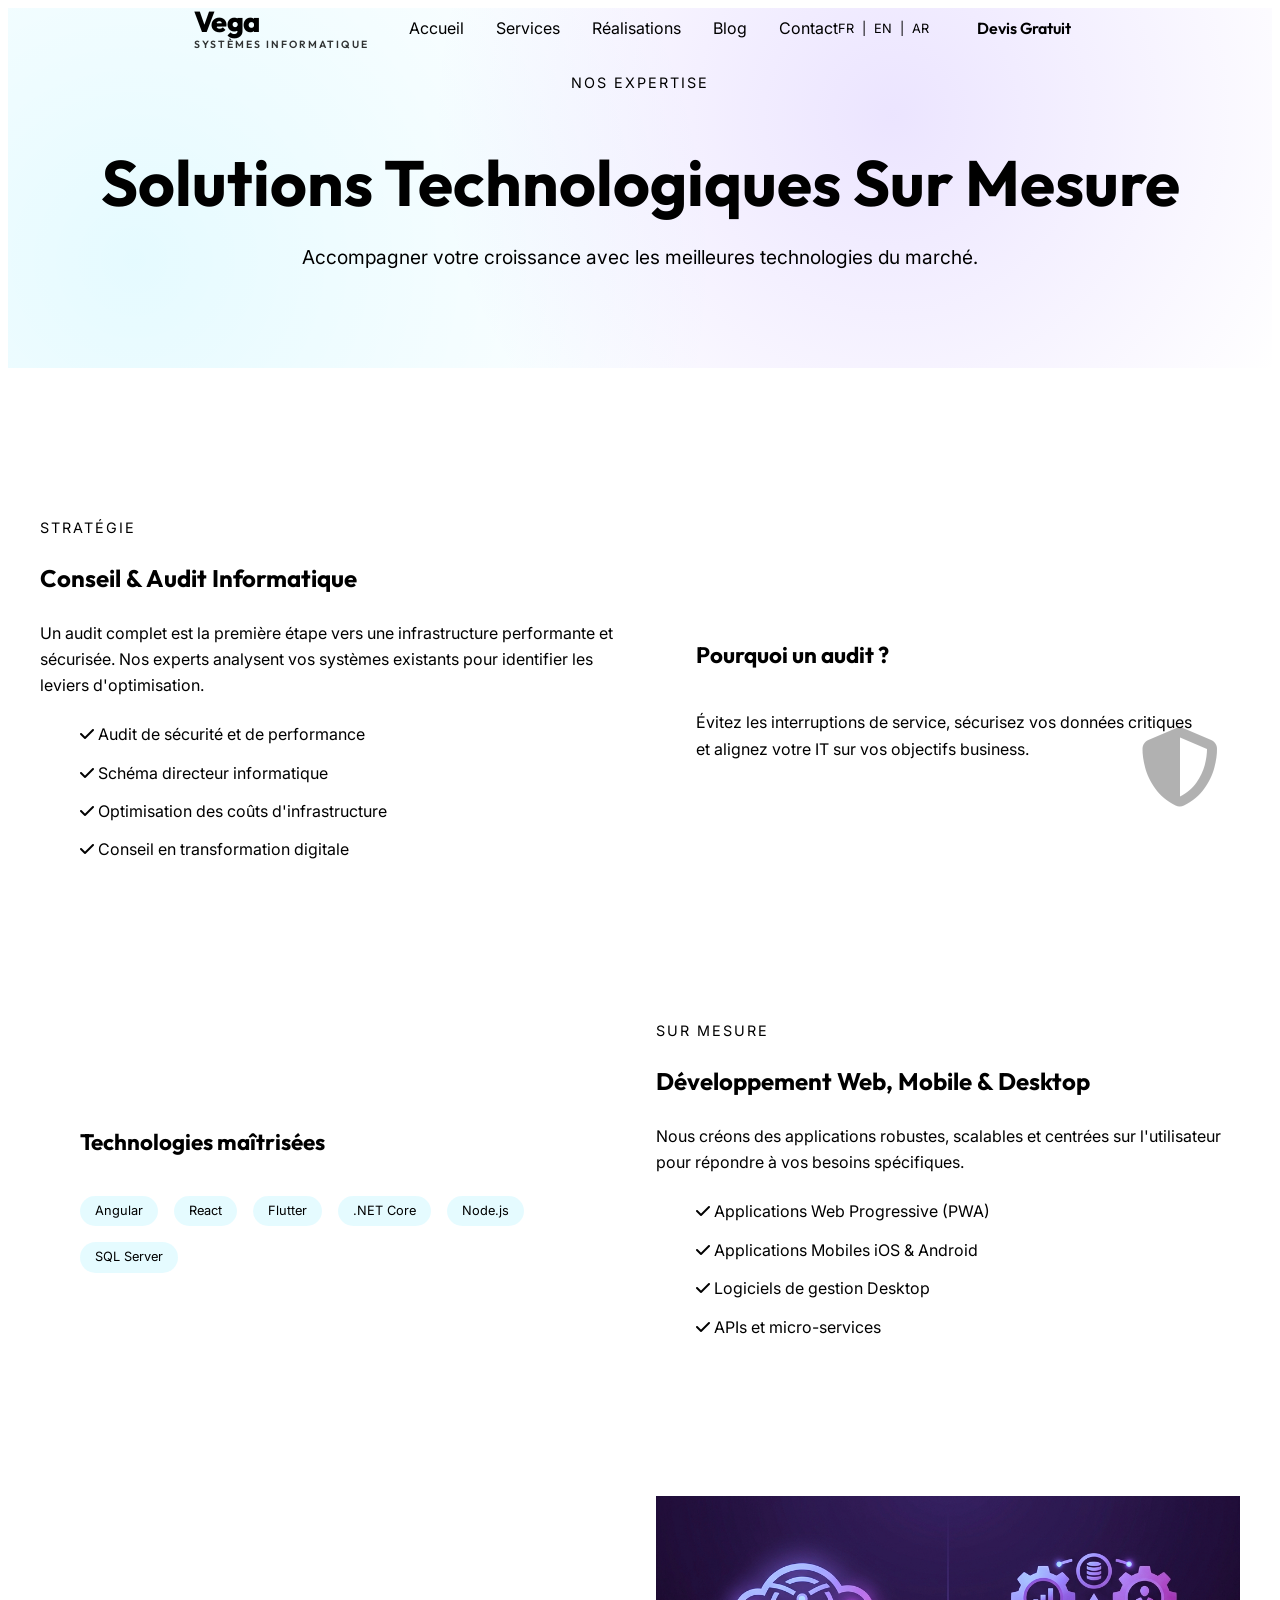
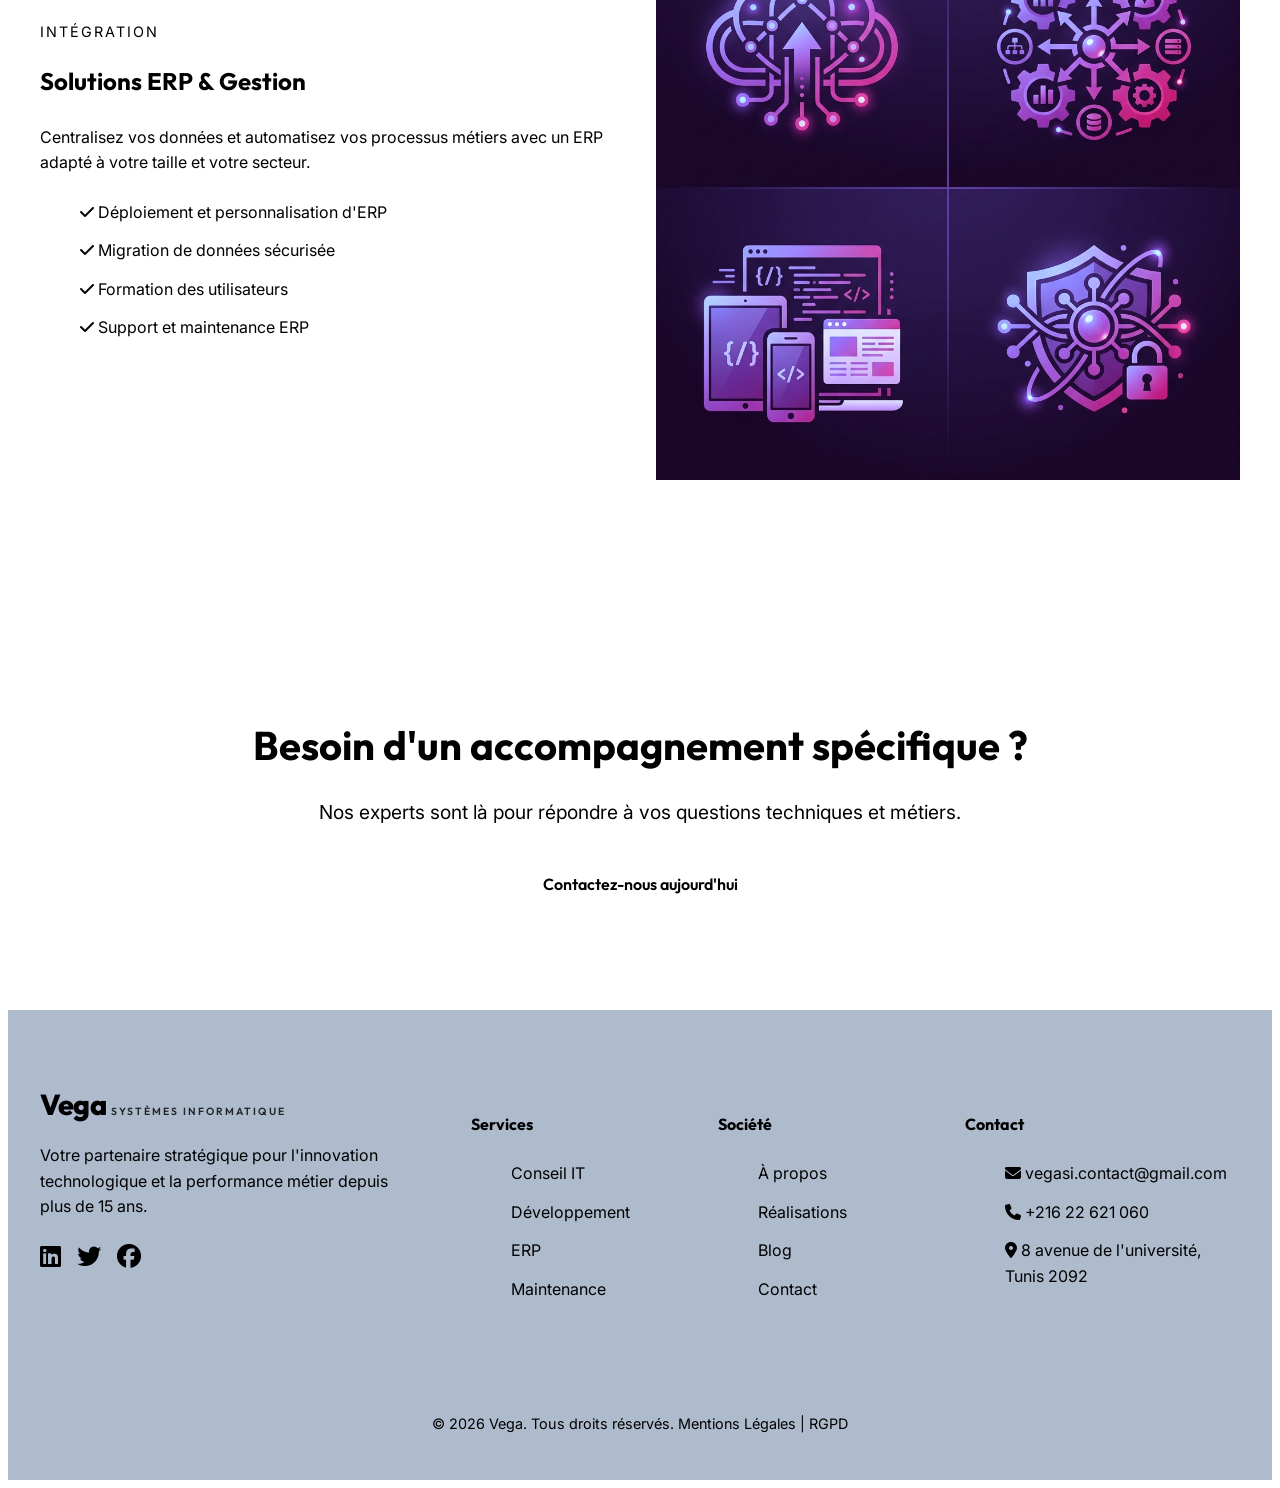
<file: services.html>
<!DOCTYPE html>
<html lang="fr">
<head>
    <meta charset="UTF-8">
    <meta name="viewport" content="width=device-width, initial-scale=1.0">
    <title>Nos Services IT | Conseil, ERP & Développement sur Mesure | Vega</title>
    <meta name="description" content="Découvrez l'ensemble des services de Vega : Audit informatique, intégration ERP, développement d'applications mobiles/web et assistance technique en régie.">
    <link rel="stylesheet" href="assets/css/style.css">
    <link rel="stylesheet" href="assets/css/animations.css">
    <link rel="stylesheet" href="https://cdnjs.cloudflare.com/ajax/libs/font-awesome/6.4.0/css/all.min.css">
</head>
<body>

    <!-- Header -->
    <header>
        <div class="container">
            <nav>
                <a href="index.html" class="logo">Vega <small>Systèmes Informatique</small></a>
                <ul class="nav-links">
                    <li><a href="index.html">Accueil</a></li>
                    <li><a href="services.html" class="active">Services</a></li>
                    <li><a href="projects.html">Réalisations</a></li>
                    <li><a href="blog.html">Blog</a></li>
                    <li><a href="contact.html">Contact</a></li>
                </ul>
                <div class="nav-cta" style="display: flex; align-items: center;">
                    <div class="lang-switcher">
                        <a href="#">FR</a> | <a href="#">EN</a> | <a href="#">AR</a>
                    </div>
                    <a href="contact.html" class="btn btn-primary">Devis Gratuit</a>
                </div>
            </nav>
        </div>
    </header>

    <!-- Page Header -->
    <section class="hero" style="height: 40vh; min-height: 300px;">
        <div class="container" style="text-align: center;">
            <div class="reveal">
                <span class="section-subtitle">Nos Expertise</span>
                <h1>Solutions Technologiques <span>Sur Mesure</span></h1>
                <p>Accompagner votre croissance avec les meilleures technologies du marché.</p>
            </div>
        </div>
    </section>

    <!-- Detailed Services -->
    <section class="section">
        <div class="container">
            
            <!-- Service 1: Conseil & Audit -->
            <div class="grid" id="conseil" style="grid-template-columns: 1fr 1fr; align-items: center; margin-bottom: 80px;">
                <div class="reveal">
                    <span class="section-subtitle" style="text-align: left;">Stratégie</span>
                    <h2>Conseil & Audit Informatique</h2>
                    <p style="margin: 1.5rem 0; color: var(--text-dim);">Un audit complet est la première étape vers une infrastructure performante et sécurisée. Nos experts analysent vos systèmes existants pour identifier les leviers d'optimisation.</p>
                    <ul class="footer-links">
                        <li><i class="fas fa-check" style="color: var(--primary);"></i> Audit de sécurité et de performance</li>
                        <li><i class="fas fa-check" style="color: var(--primary);"></i> Schéma directeur informatique</li>
                        <li><i class="fas fa-check" style="color: var(--primary);"></i> Optimisation des coûts d'infrastructure</li>
                        <li><i class="fas fa-check" style="color: var(--primary);"></i> Conseil en transformation digitale</li>
                    </ul>
                </div>
                <div class="reveal delay-2">
                    <div class="card" style="background: linear-gradient(135deg, var(--bg-dark-alt), rgba(124, 77, 255, 0.1));">
                        <i class="fas fa-shield-alt" style="font-size: 5rem; color: var(--primary-alt); opacity: 0.3; position: absolute; right: 20px; bottom: 20px;"></i>
                        <h3>Pourquoi un audit ?</h3>
                        <p>Évitez les interruptions de service, sécurisez vos données critiques et alignez votre IT sur vos objectifs business.</p>
                    </div>
                </div>
            </div>

            <hr style="border: 0; border-top: 1px solid var(--glass-border); margin: 60px 0;">

            <!-- Service 2: Développement -->
            <div class="grid" id="dev" style="grid-template-columns: 1fr 1fr; align-items: center; margin-bottom: 80px;">
                <div class="reveal order-2">
                    <div class="card" style="border-left: 4px solid var(--primary);">
                        <h3>Technologies maîtrisées</h3>
                        <div style="display: flex; flex-wrap: wrap; gap: 1rem; margin-top: 1rem;">
                            <span style="background: rgba(0, 210, 255, 0.1); padding: 5px 15px; border-radius: 20px; font-size: 0.8rem;">Angular</span>
                            <span style="background: rgba(0, 210, 255, 0.1); padding: 5px 15px; border-radius: 20px; font-size: 0.8rem;">React</span>
                            <span style="background: rgba(0, 210, 255, 0.1); padding: 5px 15px; border-radius: 20px; font-size: 0.8rem;">Flutter</span>
                            <span style="background: rgba(0, 210, 255, 0.1); padding: 5px 15px; border-radius: 20px; font-size: 0.8rem;">.NET Core</span>
                            <span style="background: rgba(0, 210, 255, 0.1); padding: 5px 15px; border-radius: 20px; font-size: 0.8rem;">Node.js</span>
                            <span style="background: rgba(0, 210, 255, 0.1); padding: 5px 15px; border-radius: 20px; font-size: 0.8rem;">SQL Server</span>
                        </div>
                    </div>
                </div>
                <div class="reveal delay-2 order-1">
                    <span class="section-subtitle" style="text-align: left;">Sur Mesure</span>
                    <h2>Développement Web, Mobile & Desktop</h2>
                    <p style="margin: 1.5rem 0; color: var(--text-dim);">Nous créons des applications robustes, scalables et centrées sur l'utilisateur pour répondre à vos besoins spécifiques.</p>
                    <ul class="footer-links">
                        <li><i class="fas fa-check" style="color: var(--primary);"></i> Applications Web Progressive (PWA)</li>
                        <li><i class="fas fa-check" style="color: var(--primary);"></i> Applications Mobiles iOS & Android</li>
                        <li><i class="fas fa-check" style="color: var(--primary);"></i> Logiciels de gestion Desktop</li>
                        <li><i class="fas fa-check" style="color: var(--primary);"></i> APIs et micro-services</li>
                    </ul>
                </div>
            </div>

            <hr style="border: 0; border-top: 1px solid var(--glass-border); margin: 60px 0;">

            <!-- Service 3: ERP -->
            <div class="grid" id="erp" style="grid-template-columns: 1fr 1fr; align-items: center;">
                <div class="reveal">
                    <span class="section-subtitle" style="text-align: left;">Intégration</span>
                    <h2>Solutions ERP & Gestion</h2>
                    <p style="margin: 1.5rem 0; color: var(--text-dim);">Centralisez vos données et automatisez vos processus métiers avec un ERP adapté à votre taille et votre secteur.</p>
                    <ul class="footer-links">
                        <li><i class="fas fa-check" style="color: var(--primary);"></i> Déploiement et personnalisation d'ERP</li>
                        <li><i class="fas fa-check" style="color: var(--primary);"></i> Migration de données sécurisée</li>
                        <li><i class="fas fa-check" style="color: var(--primary);"></i> Formation des utilisateurs</li>
                        <li><i class="fas fa-check" style="color: var(--primary);"></i> Support et maintenance ERP</li>
                    </ul>
                </div>
                <div class="reveal delay-2">
                    <img src="assets/images/services.png" alt="Intégration ERP" style="border-radius: var(--border-radius); filter: hue-rotate(45deg);">
                </div>
            </div>

        </div>
    </section>

    <!-- CTA Section -->
    <section class="section" style="background: linear-gradient(135deg, var(--primary), var(--primary-alt)); color: var(--bg-dark); text-align: center;">
        <div class="container reveal">
            <h2 style="color: var(--bg-dark); font-size: 2.5rem; margin-bottom: 1rem;">Besoin d'un accompagnement spécifique ?</h2>
            <p style="font-size: 1.2rem; margin-bottom: 2rem;">Nos experts sont là pour répondre à vos questions techniques et métiers.</p>
            <a href="contact.html" class="btn btn-outline" style="border-color: var(--bg-dark); color: var(--bg-dark);">Contactez-nous aujourd'hui</a>
        </div>
    </section>

    <!-- Footer -->
    <footer>
        <div class="container">
            <div class="footer-grid">
                <div class="footer-col">
                    <a href="index.html" class="logo" style="display: block; margin-bottom: 1.5rem;">Vega
                        <small>Systèmes Informatique</small></a>
                    <p>Votre partenaire stratégique pour l'innovation technologique et la performance métier depuis plus
                        de 15 ans.</p>
                    <div style="margin-top: 1.5rem; display: flex; gap: 1rem;">
                        <a href="#"><i class="fab fa-linkedin" style="font-size: 1.5rem;"></i></a>
                        <a href="#"><i class="fab fa-twitter" style="font-size: 1.5rem;"></i></a>
                        <a href="#"><i class="fab fa-facebook" style="font-size: 1.5rem;"></i></a>
                    </div>
                </div>
                <div class="footer-col">
                    <h4>Services</h4>
                    <ul class="footer-links">
                        <li><a href="services.html#conseil">Conseil IT</a></li>
                        <li><a href="services.html#dev">Développement</a></li>
                        <li><a href="services.html#erp">ERP</a></li>
                        <li><a href="services.html#tma">Maintenance</a></li>
                    </ul>
                </div>
                <div class="footer-col">
                    <h4>Société</h4>
                    <ul class="footer-links">
                        <li><a href="#">À propos</a></li>
                        <li><a href="projects.html">Réalisations</a></li>
                        <li><a href="blog.html">Blog</a></li>
                        <li><a href="contact.html">Contact</a></li>
                    </ul>
                </div>
                <div class="footer-col">
                    <h4>Contact</h4>
                    <ul class="footer-links">
                        <li><i class="fas fa-envelope"></i> vegasi.contact@gmail.com</li>
                        <li><i class="fas fa-phone"></i> +216 22 621 060</li>
                        <li><i class="fas fa-map-marker-alt"></i> 8 avenue de l'université, Tunis 2092</li>
                    </ul>
                </div>
            </div>
            <div class="footer-bottom">
                <p>&copy; 2026 Vega. Tous droits réservés. <a href="#">Mentions Légales</a> | <a href="#">RGPD</a></p>
            </div>
        </div>
    </footer>

    <script src="assets/js/main.js"></script>
    <script src="assets/js/animations.js"></script>
</body>
</html>
</file>
<file: assets/css/style.css>
/* 
   SiteVega - Premium IT Corporate Design System
   Modern Vanilla CSS
*/

@import url('https://fonts.googleapis.com/css2?family=Outfit:wght@300;400;500;600;700&family=Inter:wght@300;400;500;600&display=swap');

/* Color Palette - Premium Deep Navy & Vibrant Accents */
--primary: #00d2ff;
--primary-alt: #7c4dff;
--accent: #ff4d4d;
--bg-dark: #0a192f;
--bg-dark-alt: #112240;
--text-main: #a8b2d1;
--text-bright: #e6f1ff;
--text-dim: #8892b0;
--glass: rgba(255, 255, 255, 0.03);
--glass-border: rgba(255, 255, 255, 0.08);

/* Layout */
--container-width: 1200px;
--header-height: 80px;
--border-radius: 16px;
--transition: all 0.4s cubic-bezier(0.645, 0.045, 0.355, 1);
--shadow-premium: 0 20px 40px -15px rgba(2, 12, 27, 0.7);
}

/* Base Styles */
* {
    margin: 0;
    padding: 0;
    box-sizing: border-box;
}

html {
    scroll-behavior: smooth;
}

body {
    background-color: var(--bg-dark);
    color: var(--text-main);
    font-family: 'Inter', sans-serif;
    line-height: 1.6;
    overflow-x: hidden;
}

h1,
h2,
h3,
h4,
.font-heading {
    font-family: 'Outfit', sans-serif;
    color: var(--text-bright);
    font-weight: 700;
}

a {
    text-decoration: none;
    color: inherit;
    transition: var(--transition);
}

ul {
    list-style: none;
}

img {
    max-width: 100%;
    display: block;
}

.container {
    max-width: var(--container-width);
    margin: 0 auto;
    padding: 0 2rem;
}

/* Typography Helpers */
.section-title {
    font-size: 2.5rem;
    margin-bottom: 1rem;
    text-align: center;
}

.section-subtitle {
    color: var(--primary);
    text-transform: uppercase;
    letter-spacing: 2px;
    font-size: 0.9rem;
    display: block;
    text-align: center;
    margin-bottom: 0.5rem;
}

/* Buttons */
.btn {
    display: inline-block;
    padding: 0.8rem 2rem;
    border-radius: 50px;
    font-weight: 600;
    cursor: pointer;
    border: none;
    font-family: 'Outfit', sans-serif;
    font-size: 1rem;
    transition: var(--transition);
}

.btn-primary {
    background: linear-gradient(135deg, var(--primary), var(--primary-alt));
    color: var(--bg-dark);
}

.btn-primary:hover {
    transform: translateY(-3px);
    box-shadow: 0 10px 20px rgba(0, 210, 255, 0.3);
}

.btn-outline {
    background: transparent;
    border: 2px solid var(--primary);
    color: var(--primary);
}

.btn-outline:hover {
    background: rgba(0, 210, 255, 0.1);
    transform: translateY(-3px);
}

/* Header & Nav */
header {
    height: var(--header-height);
    display: flex;
    align-items: center;
    position: fixed;
    top: 0;
    width: 100%;
    z-index: 1000;
    transition: var(--transition);
}

header.scrolled {
    background: rgba(160, 175, 197, 0.85);
    backdrop-filter: blur(10px);
    height: 70px;
    box-shadow: 0 10px 30px -10px rgba(238, 241, 245, 0.7);
}

nav {
    display: flex;
    justify-content: space-between;
    align-items: center;
    width: 100%;
}

.logo {
    font-family: 'Outfit', sans-serif;
    font-size: 1.8rem;
    font-weight: 800;
    color: var(--text-bright);
    display: flex;
    flex-direction: column;
    line-height: 1;
    letter-spacing: -0.5px;
}

.logo small {
    font-size: 0.65rem;
    color: var(--primary);
    font-weight: 600;
    text-transform: uppercase;
    letter-spacing: 2px;
    margin-top: 4px;
    opacity: 0.8;
}

.nav-links {
    display: flex;
    gap: 2rem;
}

.lang-switcher {
    display: flex;
    gap: 0.5rem;
    font-size: 0.8rem;
    margin-right: 1rem;
    color: var(--text-dim);
}

.lang-switcher a:hover {
    color: var(--primary);
}

.nav-links a:hover {
    color: var(--primary);
}

.nav-links a.active {
    color: var(--primary);
    position: relative;
}

.nav-links a.active::after {
    content: '';
    position: absolute;
    bottom: -5px;
    left: 0;
    width: 20px;
    height: 2px;
    background: var(--primary);
    border-radius: 2px;
}

.menu-btn {
    display: none;
    font-size: 1.5rem;
    color: var(--text-bright);
    cursor: pointer;
    z-index: 1001;
}

/* Hero Section */
.hero {
    height: 100vh;
    display: flex;
    align-items: center;
    position: relative;
    padding-top: var(--header-height);
    background: radial-gradient(circle at 70% 30%, rgba(124, 77, 255, 0.15) 0%, transparent 50%),
        radial-gradient(circle at 10% 70%, rgba(0, 210, 255, 0.1) 0%, transparent 50%);
}

.hero-content {
    max-width: 700px;
}

.hero h1 {
    font-size: clamp(2.5rem, 6vw, 4rem);
    line-height: 1.1;
    margin-bottom: 1.5rem;
}

.hero p {
    font-size: 1.2rem;
    color: var(--text-dim);
    margin-bottom: 2rem;
}

.hero-btns {
    display: flex;
    gap: 1rem;
}

.hero-img-wrapper {
    position: relative;
    display: flex;
    justify-content: center;
    align-items: center;
}

.hero-blob {
    position: absolute;
    width: 120%;
    height: 120%;
    background: radial-gradient(circle, rgba(124, 77, 255, 0.2) 0%, transparent 70%);
    border-radius: 50%;
    z-index: 1;
    filter: blur(40px);
}

/* Stat Circles */
.stat-item {
    display: flex;
    flex-direction: column;
    align-items: center;
    gap: 1.2rem;
}

.stat-circle {
    width: 150px;
    height: 150px;
    border-radius: 50%;
    display: flex;
    justify-content: center;
    align-items: center;
    border: 3px solid;
    position: relative;
    transition: transform 0.4s cubic-bezier(0.34, 1.56, 0.64, 1),
        box-shadow 0.4s ease;
    cursor: default;
}

.stat-circle h2 {
    font-size: 2.8rem;
    font-weight: 700;
}

.stat-circle::after {
    content: '';
    position: absolute;
    width: 100%;
    height: 100%;
    border-radius: 50%;
    border: 2px solid;
    border-color: inherit;
    opacity: 0;
    transform: scale(1);
    transition: all 0.5s ease;
}

.stat-circle:hover {
    transform: scale(1.15) rotate(5deg);
}

.stat-circle:hover::after {
    opacity: 0.4;
    transform: scale(1.3);
    animation: pulse-ring 1.5s ease-out infinite;
}

@keyframes pulse-ring {
    0% {
        transform: scale(1);
        opacity: 0.4;
    }

    100% {
        transform: scale(1.5);
        opacity: 0;
    }
}

/* Cyan */
.stat-circle--cyan {
    border-color: #00d2ff;
    background: rgba(0, 210, 255, 0.08);
}

.stat-circle--cyan h2 {
    color: #00d2ff;
}

.stat-circle--cyan:hover {
    box-shadow: 0 0 30px rgba(0, 210, 255, 0.4), 0 0 60px rgba(0, 210, 255, 0.15);
}

/* Red */
.stat-circle--red {
    border-color: #ff4d4d;
    background: rgba(255, 77, 77, 0.08);
}

.stat-circle--red h2 {
    color: #ff4d4d;
}

.stat-circle--red:hover {
    box-shadow: 0 0 30px rgba(255, 77, 77, 0.4), 0 0 60px rgba(255, 77, 77, 0.15);
}

/* Green */
.stat-circle--green {
    border-color: #4ade80;
    background: rgba(74, 222, 128, 0.08);
}

.stat-circle--green h2 {
    color: #4ade80;
}

.stat-circle--green:hover {
    box-shadow: 0 0 30px rgba(74, 222, 128, 0.4), 0 0 60px rgba(74, 222, 128, 0.15);
}

/* Orange */
.stat-circle--orange {
    border-color: #f59e0b;
    background: rgba(245, 158, 11, 0.08);
}

.stat-circle--orange h2 {
    color: #f59e0b;
}

.stat-circle--orange:hover {
    box-shadow: 0 0 30px rgba(245, 158, 11, 0.4), 0 0 60px rgba(245, 158, 11, 0.15);
}

.stat-item p {
    font-size: 1rem;
    color: var(--text-dim);
    font-weight: 500;
    margin-top: 0.5rem;
}

/* Cards & Sections */
.section {
    padding: 100px 0;
}

.grid {
    display: grid;
    grid-template-columns: repeat(auto-fit, minmax(280px, 1fr));
    gap: 2rem;
    margin-top: 3rem;
}

.card {
    background: var(--bg-dark-alt);
    padding: 3rem 2.5rem;
    border-radius: var(--border-radius);
    border: 1px solid var(--glass-border);
    transition: var(--transition);
    position: relative;
    overflow: hidden;
    display: flex;
    flex-direction: column;
    height: 100%;
}

.card:hover {
    transform: translateY(-12px);
    border-color: var(--primary);
    box-shadow: var(--shadow-premium);
    background: rgba(17, 34, 64, 0.7);
}

.card::before {
    content: '';
    position: absolute;
    top: 0;
    left: 0;
    width: 100%;
    height: 100%;
    background: radial-gradient(circle at top right, rgba(0, 210, 255, 0.05), transparent);
    opacity: 0;
    transition: var(--transition);
}

.card:hover::before {
    opacity: 1;
}

.card-icon {
    font-size: 2.8rem;
    background: linear-gradient(135deg, var(--primary), var(--primary-alt));
    -webkit-background-clip: text;
    -webkit-text-fill-color: transparent;
    margin-bottom: 2rem;
    display: inline-block;
}

.card h3 {
    margin-bottom: 1.2rem;
    font-size: 1.4rem;
}

.card p {
    color: var(--text-dim);
    font-size: 1rem;
    line-height: 1.7;
}

/* WhatsApp Floating Button */
.whatsapp-float {
    position: fixed;
    bottom: 30px;
    right: 30px;
    width: 60px;
    height: 60px;
    background-color: #25d366;
    border-radius: 50%;
    display: flex;
    justify-content: center;
    align-items: center;
    color: white;
    font-size: 30px;
    box-shadow: 0 4px 15px rgba(0, 0, 0, 0.3);
    z-index: 1000;
    transition: var(--transition);
}

.whatsapp-float:hover {
    transform: scale(1.1);
}

#backToTop {
    position: fixed;
    bottom: 100px;
    right: 30px;
    width: 45px;
    height: 45px;
    background: var(--bg-dark-alt);
    border: 1px solid var(--primary);
    border-radius: 50%;
    display: flex;
    justify-content: center;
    align-items: center;
    color: var(--primary);
    z-index: 1000;
    transition: var(--transition);
}

#backToTop:hover {
    background: var(--primary);
    color: var(--bg-dark);
    transform: translateY(-5px);
}

/* Form Controls */
.form-group {
    margin-bottom: 1.5rem;
}

.form-group label {
    display: block;
    margin-bottom: 0.5rem;
    font-weight: 500;
    color: var(--text-bright);
    font-size: 0.9rem;
}

.form-control {
    width: 100%;
    padding: 1.1rem;
    background: rgba(255, 255, 255, 0.05);
    border: 1px solid var(--glass-border);
    border-radius: 12px;
    color: var(--text-bright);
    font-family: 'Inter', sans-serif;
    transition: var(--transition);
}

.form-control:focus {
    outline: none;
    border-color: var(--primary);
    background: rgba(255, 255, 255, 0.08);
    box-shadow: 0 0 0 4px rgba(0, 210, 255, 0.1);
}

textarea.form-control {
    min-height: 150px;
    resize: vertical;
}

select.form-control {
    appearance: none;
    background-image: url("data:image/svg+xml,%3Csvg xmlns='http://www.w3.org/2000/svg' fill='none' viewBox='0 0 24 24' stroke='white'%3E%3Cpath stroke-linecap='round' stroke-linejoin='round' stroke-width='2' d='M19 9l-7 7-7-7'%3E%3C/path%3E%3C/svg%3E");
    background-repeat: no-repeat;
    background-position: right 1rem center;
    background-size: 1.2em;
}

footer {
    background: rgba(160, 175, 197, 0.85);
    padding: 80px 0 30px;
    border-top: 1px solid var(--glass-border);
}

.footer-grid {
    display: grid;
    grid-template-columns: 2fr 1fr 1fr 1.5fr;
    gap: 4rem;
    margin-bottom: 50px;
}

.footer-col h4 {
    margin-bottom: 1.5rem;
}

.footer-col p {
    color: var(--text-dim);
}

.footer-links li {
    margin-bottom: 0.8rem;
}

.footer-bottom {
    text-align: center;
    padding-top: 30px;
    border-top: 1px solid var(--glass-border);
    color: var(--text-dim);
    font-size: 0.9rem;
}

/* Responsive */
@media (max-width: 992px) {
    .hero-img-wrapper {
        width: 80%;
        right: -10%;
    }

    .footer-grid {
        grid-template-columns: 1fr 1fr;
    }
}

@media (max-width: 768px) {
    .menu-btn {
        display: block;
    }

    .nav-links {
        display: flex;
        flex-direction: column;
        position: fixed;
        top: 0;
        right: -100%;
        width: 80%;
        height: 100vh;
        background: var(--bg-dark-alt);
        padding: 100px 2rem;
        transition: var(--transition);
        box-shadow: -10px 0 30px rgba(0, 0, 0, 0.5);
    }

    .nav-links.active {
        right: 0;
    }

    .hero {
        text-align: center;
    }

    .hero-btns {
        justify-content: center;
    }

    .footer-grid {
        grid-template-columns: 1fr;
    }
}
</file>
<file: assets/css/animations.css>
/* 
   SiteVega - Fluid Animations
   Minimalist & Premium
*/

/* Reveal on scroll */
.reveal {
    opacity: 0;
    transform: translateY(30px);
    transition: all 0.8s cubic-bezier(0.5, 0, 0, 1);
}

.reveal.active {
    opacity: 1;
    transform: translateY(0);
}

/* Stagger delays */
.delay-1 { transition-delay: 0.1s; }
.delay-2 { transition-delay: 0.2s; }
.delay-3 { transition-delay: 0.3s; }
.delay-4 { transition-delay: 0.4s; }

/* Micro-animations */
@keyframes float {
    0% { transform: translateY(0px); }
    50% { transform: translateY(-10px); }
    100% { transform: translateY(0px); }
}

.float-anim {
    animation: float 4s ease-in-out infinite;
}

@keyframes pulse-cyan {
    0% { box-shadow: 0 0 0 0 rgba(0, 210, 255, 0.4); }
    70% { box-shadow: 0 0 0 15px rgba(0, 210, 255, 0); }
    100% { box-shadow: 0 0 0 0 rgba(0, 210, 255, 0); }
}

.pulse {
    animation: pulse-cyan 2s infinite;
}

/* Loading Bar */
.loader-bar {
    position: fixed;
    top: 0;
    left: 0;
    height: 3px;
    background: var(--primary);
    width: 0;
    z-index: 2000;
    transition: width 0.4s ease;
}

/* Glass Hover */
.glass-hover {
    position: relative;
}

.glass-hover::after {
    content: '';
    position: absolute;
    top: 0;
    left: -100%;
    width: 100%;
    height: 100%;
    background: linear-gradient(90deg, transparent, rgba(255,255,255,0.05), transparent);
    transition: 0.5s;
}

.glass-hover:hover::after {
    left: 100%;
}
</file>
